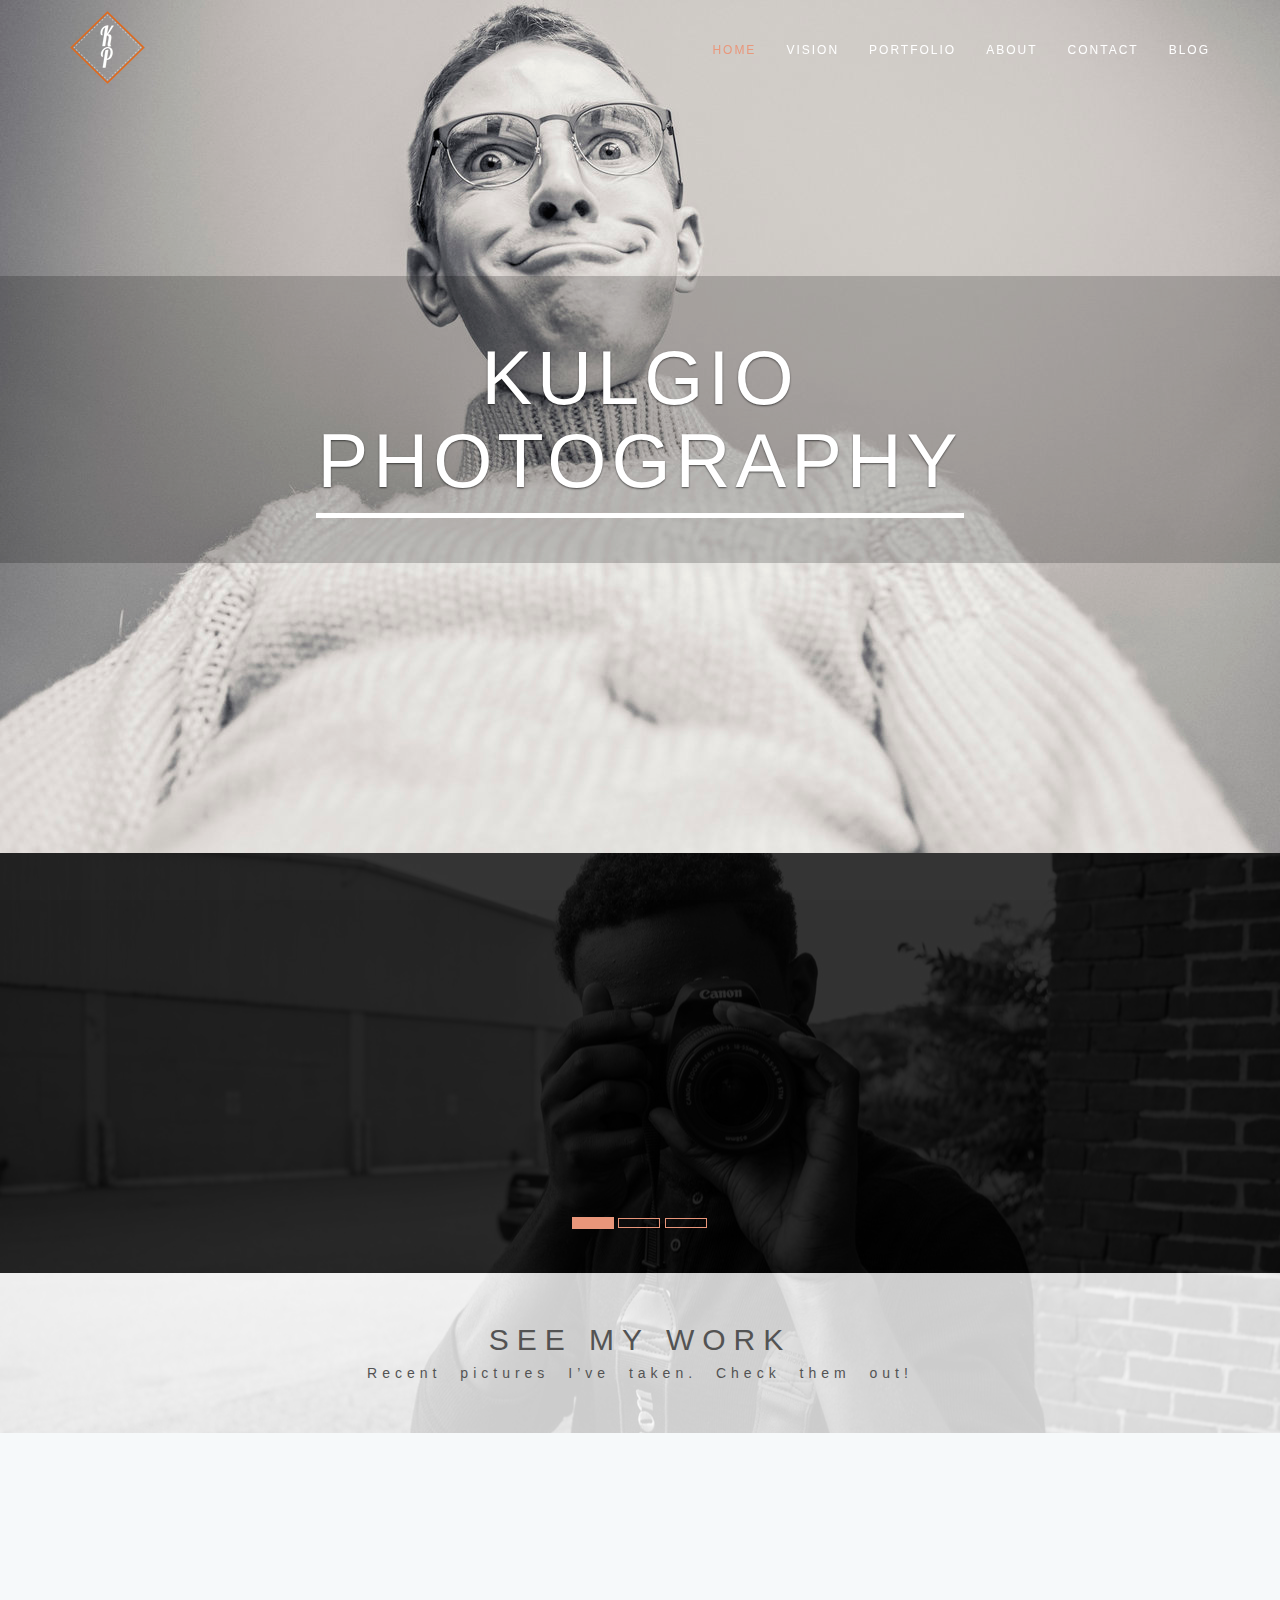
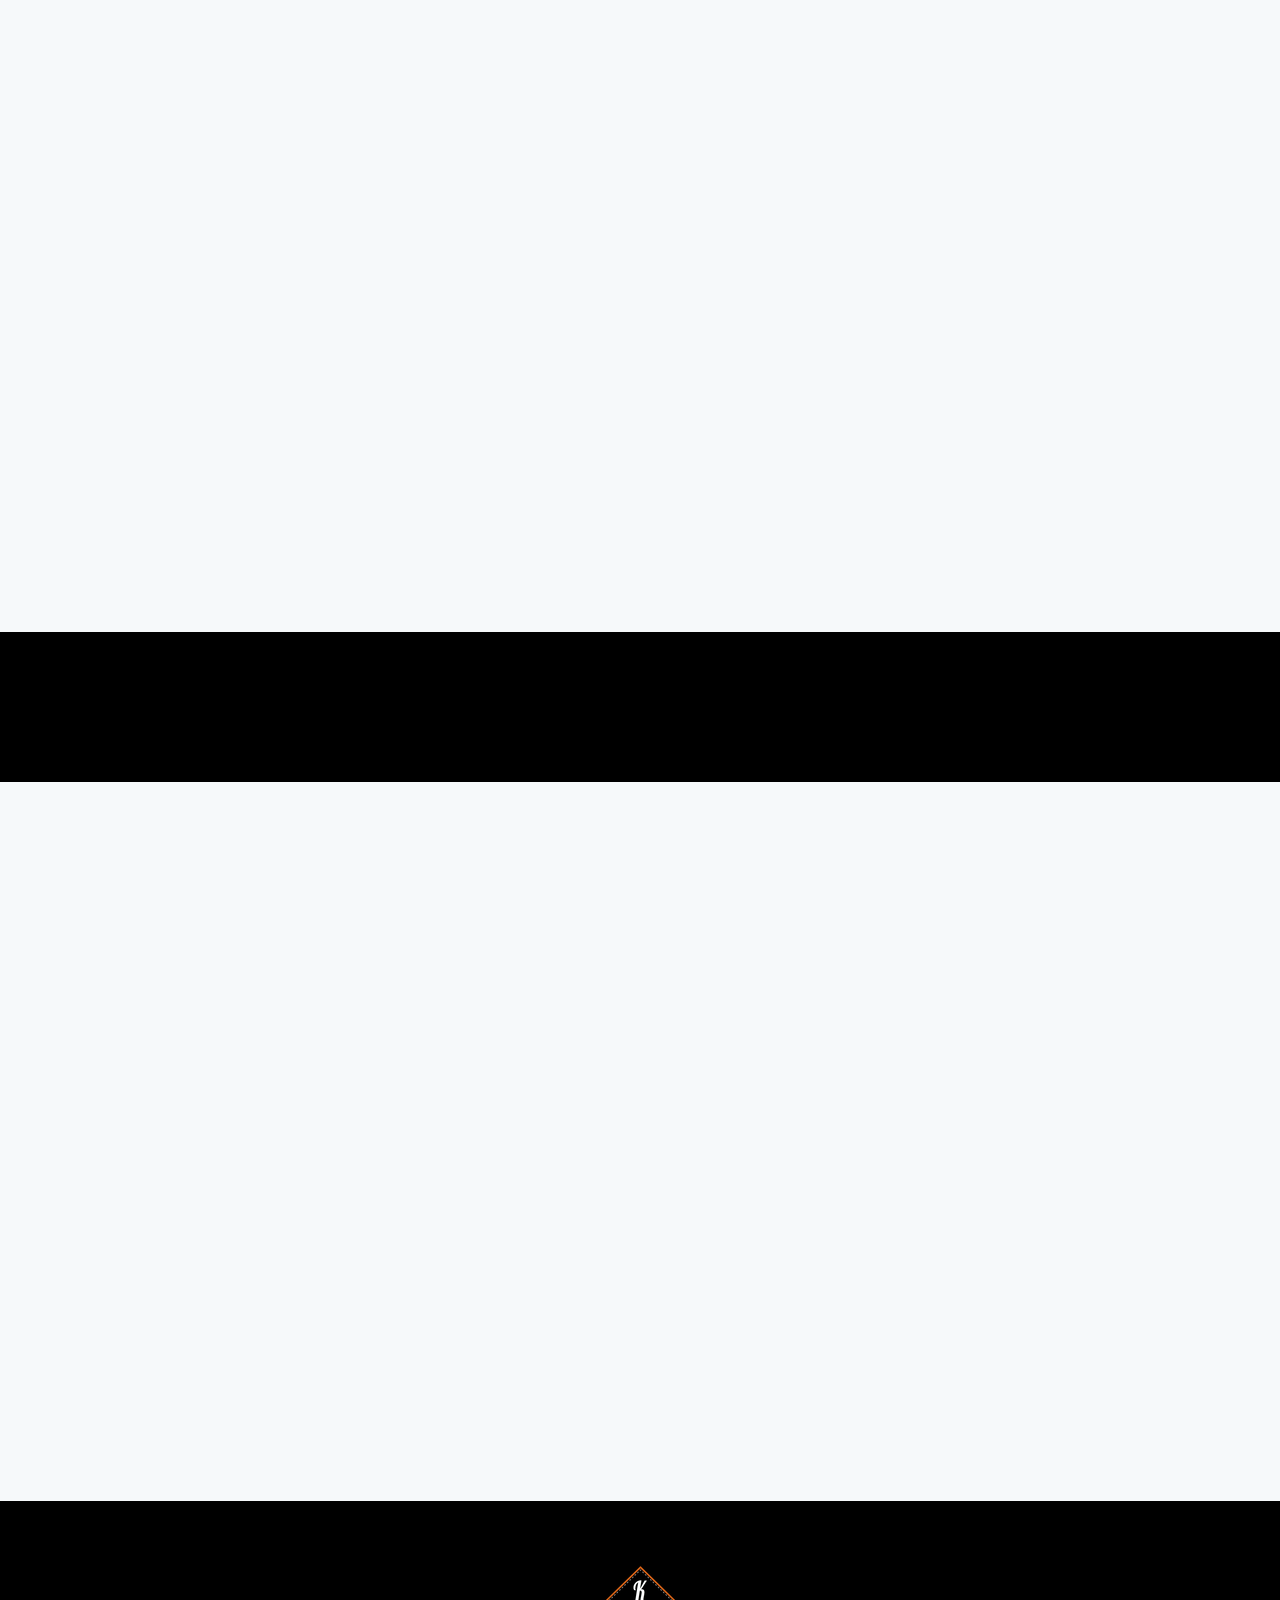
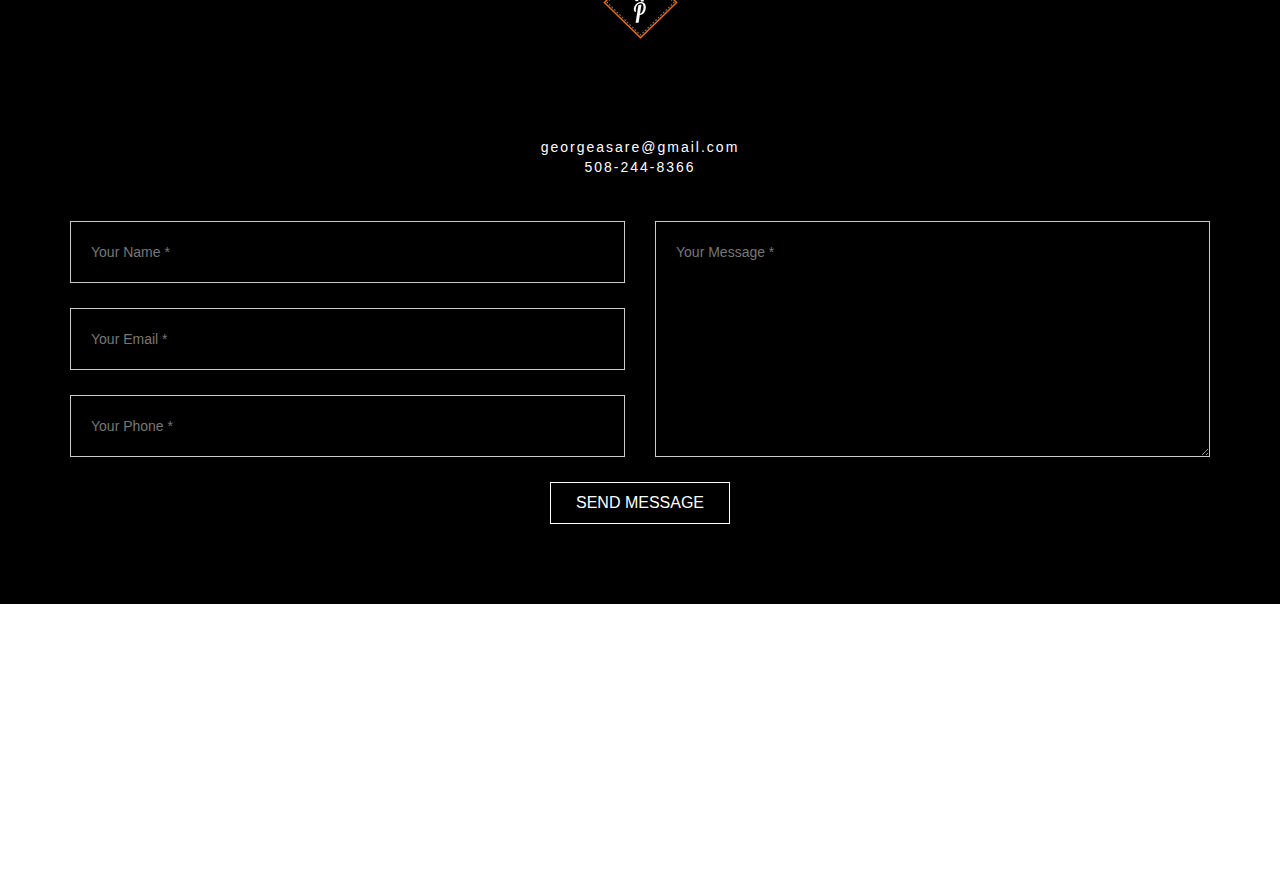
<file: index.html>
<!DOCTYPE html>
<html lang="en">
  <head>
    <!-- Basic Page Needs
    ================================================== -->
    <meta charset="utf-8">
    <title>Kulgio Photography - Home</title>
    <meta name="description" content="George Asare's Photography Website">
    <meta name="keywords" content="portrait, weddings, proms">
    <meta name="author" content="Kwasi Bandoh">

    <!-- Mobile Specific Metas
    ================================================== -->
    <meta name="viewport" content="width=device-width, initial-scale=1, maximum-scale=1">

    <!-- Stylesheet
    ================================================== -->
    <link rel="stylesheet" type="text/css" href="css/bootstrap.css">

    <!-- Nivo and Owl Stylesheets
    ================================================== -->

    <link rel="stylesheet" type="text/css" href="css/animate.css">
    <link rel="stylesheet" type="text/css" href="css/font-awesome.css">
    <link rel="stylesheet" type="text/css" href="css/style.css">
    <link rel="stylesheet" type="text/css" href="css/responsiveness.css">

    <!-- Favicons
    ================================================== -->
    <link rel="apple-touch-icon" sizes="57x57" href="img/favicon/apple-touch-icon-57x57.png">
    <link rel="apple-touch-icon" sizes="60x60" href="img/favicon//apple-touch-icon-60x60.png">
    <link rel="apple-touch-icon" sizes="72x72" href="img/favicon//apple-touch-icon-72x72.png">
    <link rel="apple-touch-icon" sizes="76x76" href="img/favicon//apple-touch-icon-76x76.png">
    <link rel="apple-touch-icon" sizes="114x114" href="img/favicon//apple-touch-icon-114x114.png">
    <link rel="apple-touch-icon" sizes="120x120" href="img/favicon//apple-touch-icon-120x120.png">
    <link rel="apple-touch-icon" sizes="144x144" href="img/favicon//apple-touch-icon-144x144.png">
    <link rel="apple-touch-icon" sizes="152x152" href="img/favicon//apple-touch-icon-152x152.png">
    <link rel="apple-touch-icon" sizes="180x180" href="img/favicon//apple-touch-icon-180x180.png">
    <link rel="icon" type="image/png" href="img/favicon//favicon-32x32.png" sizes="32x32">
    <link rel="icon" type="image/png" href="img/favicon//android-chrome-192x192.png" sizes="192x192">
    <link rel="icon" type="image/png" href="img/favicon//favicon-96x96.png" sizes="96x96">
    <link rel="icon" type="image/png" href="img/favicon//favicon-16x16.png" sizes="16x16">
    <link rel="manifest" href="img/favicon/img/favicon//manifest.json">
    <meta name="msapplication-TileColor" content="#da532c">
    <meta name="msapplication-TileImage" content="img/favicon//mstile-144x144.png">
    <meta name="theme-color" content="#ffffff">

    <script type="text/javascript" src="js/modernizr.custom.js"></script>
      
  </head>

  <body>
    <!-- Preloader
    ================================================== -->
    <div id="preloader">
      <div id="status">&nbsp;</div>
    </div>

    <!-- Navigation
    ================================================== -->
    <nav class="navbar navbar-default navbar-fixed-top">
      <div class="container">
        <!-- Brand and toggle get grouped for better mobile display -->
        <div class="navbar-header page-scroll">
          <button type="button" class="navbar-toggle" data-toggle="collapse" data-target="#bs-example-navbar-collapse-1">
            <span class="sr-only">Toggle navigation</span>
            <span class="icon-bar"></span>
            <span class="icon-bar"></span>
            <span class="icon-bar"></span>              
          </button>
          <a class="navbar-brand" href="index.html"><img src="img/rsz_kulgiologo.png" alt="logo"></a> <!-- Your logo here-->
        </div>

        <!-- Collect the nav links, forms, and other content for toggling -->
        <div class="collapse navbar-collapse" id="bs-example-navbar-collapse-1">
          <ul class="nav navbar-nav navbar-right">
            <li><a class="page-scroll" href="#banner">Home</a></li>
            <li><a class="page-scroll" href="#vision">Vision</a></li>
            <li><a class="page-scroll" href="#portfolio">Portfolio</a></li>
            <li><a class="page-scroll" href="#about">About</a></li>
            <li><a class="page-scroll" href="#footer">Contact</a></li>
            <li><a href="blog.html">Blog</a></li>
          </ul>
        </div><!-- End navbar-collapse -->
      </div><!-- End container -->
    </nav>

    <!-- Header/Homepage
    ================================================== -->
    <header id="banner" class="carousel slide zoom carousel-fade" data-ride="carousel">

      <div class="carousel-inner"><!-- Inner wrapper for slides -->
        <div class="item active"> <!-- First item slider -->
          <img src="img/gratisography/rsz_220h.jpg" alt="banner-img"> <!-- First item background image slider -->
          <div class="carousel-caption overlay">
            <div class="content">
              <div class="text wow fadeIn" >
                <h1>Kulgio Photography</h1>
                <hr>
              </div>
            </div>
          </div> <!-- End first item background image slider -->
        </div> <!-- End first item slider -->

        <div class="item"> <!-- Second item slider -->
          <img src="img/gratisography/rsz_217h.jpg" alt="banner-img"> <!-- Second item background image slider -->
          <div class="carousel-caption">
            <div class="content">
              <div class="text wow fadeIn">
                <h1>Kulgio Photography</h1>
                <hr>
              </div>
            </div>
          </div> <!-- End second item background image slider -->
        </div> <!-- End second item slider -->

        <div class="item"> <!-- Third item slider -->
          <img src="img/gratisography/rsz_232h.jpg" alt="banner-img"> <!-- Third item background image slider -->
          <div class="carousel-caption">
            <div class="content">
              <div class="text wow fadeIn">
                <h1>Kulgio Photography</h1>
                <hr>
              </div>
            </div>
          </div> <!-- End third item background image slider -->
        </div> <!-- End third item slider -->

        <div class="item"> <!-- Fourth item slider -->
          <img src="img/gratisography/rsz_152h.jpg" alt="banner-img"> <!-- Fourth item background image slider -->
          <div class="carousel-caption">
            <div class="content">
              <div class="text wow fadeIn">
                <h1>Kulgio Photography</h1>
                <hr>
              </div>
            </div>
          </div> <!-- End fourth item background image slider -->
        </div> <!-- End fourth item slider -->

        <div class="item"> <!-- Fifth item slider -->
          <img src="img/gratisography/rsz_166h.jpg" alt="banner-img"> <!-- Fifth item background image slider -->
          <div class="carousel-caption">
            <div class="content">
              <div class="text wow fadeIn">
                <h1>Kulgio Photography</h1>
                <hr>
              </div>
            </div>
          </div> <!-- End fifth item background image slider -->
        </div> <!-- End fifth item slider -->
      </div> <!-- End inner wrapper for slides -->

    </header>


    <!-- Vision/Mission 
    ================================================== -->
    <section id="vision">
        <div id="carousel-example-generic" class="carousel slide" data-ride="carousel">
          <!-- Indicators -->
          <ol class="carousel-indicators">
            <li data-target="#carousel-example-generic" data-slide-to="0" class="active"></li>
            <li data-target="#carousel-example-generic" data-slide-to="1"></li>
            <li data-target="#carousel-example-generic" data-slide-to="2"></li>
          </ol>

          <!-- Wrapper for slides -->
          <div class="carousel-inner">
            <div class="item active">
              <div class="dark-overlay vision">
                <div class="vision-border centered wow bounceIn">
                  <h4>Design To Showcase</h4>
                  <h2>Photography</h2>
                  <h6>The need to capture the moment and freeze it for life.</h6>
                </div>
              </div>
            </div>
            <div class="item">
              <div class="dark-overlay vision">
                <div class="vision-border centered wow bounceIn">
                  <h4>Capture The Moment</h4>
                  <h2>Photography</h2>
                  <h6>Quality photography that preserves treasured memories.</h6>
                </div>
              </div>
            </div>
            <div class="item">
              <div class="dark-overlay vision">
                <div class="vision-border centered wow bounceIn">
                  <h4>Still-life Images</h4>
                  <h2>Photography</h2>
                  <h6>Take alot of photos not war.</h6>
                </div>
              </div>
            </div>
          </div>

        </div>
    <!-- Portfolio Title -->
      <div class="light-overlay ptitle">
        <h2>See my work</h2>
        <h5>Recent pictures I’ve taken. Check them out!</h5>
      </div>
    </section>

    <!-- Portfolio Section
    ================================================== -->
    <section id="portfolio" class="grid">

      <figure class="effect-portfolio wow fadeIn" data-wow-duration="1s"> <!-- Portfolio 1 -->
          <img src="img/rsz_forest.jpg" alt=""/> <!-- Your image here -->
          <figcaption> <!-- Caption -->
            <a title="" href="img/forest.jpg" data-lightbox-gallery="gallery1" data-lightbox-hidpi="img/forest.jpg"></a> <!-- Larger image popup -->
          </figcaption> <!-- End caption --> 
      </figure> <!-- End portfolio 1 -->

      <figure class="effect-portfolio wow fadeIn" data-wow-duration="2s"> <!-- Portfolio 2 -->
        <img src="img/rsz_swimmer.jpg" alt=""/> <!-- Your image here -->
        <figcaption> <!-- Caption -->
          <a title="" href="img/swimmer.jpg" data-lightbox-gallery="gallery1" data-lightbox-hidpi="img/swimmer.jpg"></a> <!-- Larger image popup -->
        </figcaption> <!-- End caption -->   
      </figure> <!-- End portfolio 2 -->
      
      <figure class="effect-portfolio wow fadeIn" data-wow-duration="3s"> <!-- Portfolio 3 -->
        <img src="img/rsz_solitary.jpg" alt=""/> <!-- Your image here -->
        <figcaption> <!-- Caption -->
          <a title="" href="img/solitary.jpg" data-lightbox-gallery="gallery1" data-lightbox-hidpi="img/solitary.jpg"></a> <!-- Larger image popup -->
        </figcaption> <!-- End caption -->   
      </figure> <!-- End portfolio 3 -->

      <figure class="effect-portfolio wow fadeIn" data-wow-duration="4s"> <!-- Portfolio 4 -->
        <img src="img/rsz_momanddaughter.jpg" alt=""/> <!-- Your image here -->
        <figcaption> <!-- Caption -->
          <a title="" href="img/momanddaughter.jpg" data-lightbox-gallery="gallery1" data-lightbox-hidpi="img/momanddaughter.jpg"></a> <!-- Larger image popup -->
        </figcaption> <!-- End caption -->   
      </figure> <!-- End portfolio 4 -->

      <figure class="effect-portfolio wow fadeIn" data-wow-duration="5s"> <!-- Portfolio 5 -->
        <img src="img/gratisography/rsz_217h.jpg" alt=""/> <!-- Your image here -->
        <figcaption> <!-- Caption -->
          <a title="" href="img/gratisography/217H.jpg" data-lightbox-gallery="gallery1" data-lightbox-hidpi="img/gratisography/217H.jpg"></a> <!-- Larger image popup -->
        </figcaption> <!-- End caption -->   
      </figure> <!-- End portfolio 5 -->

      <figure class="effect-portfolio wow fadeIn" data-wow-duration="6s"> <!-- Portfolio 6 -->
        <img src="img/gratisography/rsz_232h.jpg" alt=""/> <!-- Your image here -->
        <figcaption> <!-- Caption -->
          <a title="" href="img/gratisography/232H.jpg" data-lightbox-gallery="gallery1" data-lightbox-hidpi="img/gratisography/232H.jpg"></a> <!-- Larger image popup -->
        </figcaption> <!-- End caption -->   
      </figure> <!-- End portfolio 6 -->

    </section> <!-- End Portfolio Section -->

    <!-- Call-To-Action Section
    ================================================== -->
    <section id="gallery"> 
      <div class="container">
        <div class="row">
          <div class="col-md-8 wow fadeIn" data-wow-delay="0.2s">
            <p><span>There are more photos where these came from ...</span></p>
          </div>
          <div class="col-md-4 wow fadeIn" data-wow-delay="0.4s">
            <a class="page-scroll" href="gallery.html"><span class="btn right">More</span></a> 
          </div>
        </div>
      </div>
    </section>

    <!-- About Section
    ================================================== -->
    <section id="about"> <!-- Start about -->
      <div class="about-content wow fadeIn" data-wow-delay="2s">
        <div class="container"> <!-- Container -->
          <h2>George Asare</h2> <!-- Your name or agency name here -->
          <p class="large">MA, Worcester</p> <!-- Your address -->
          <br>
          <p class="large">I love. Music. Dogs. Biking. Coffee.</p> <!-- Tell more about you -->
          <p class="atext">Velit esse molestie consequat, vel illum dolore eu feugiat nulla facilisis at vero eros et accumsan et iusto odio dignissim qui blandit praesent luptatum zzril delenit augue duis dolore te feugait nulla facilisi. Lorem ipsum dolor sit amet, consectetuer adipiscing elit, sed diam nonummy nibh euismod tincidunt ut laoreet dolore magna aliquam erat volutpat. Ut wisi enim ad minim veniam, quis nostrud exerci tation ullamcorper suscipit lobortis nisl ut aliquip ex ea commodo consequat. Duis autem vel eum iriure dolor in hendrerit in. vulputate.</p>
        </div>
      </div> <!-- End container -->
    </section> <!-- End about -->

    <!-- Footer Section
    ================================================== -->
    <section id="footer"> <!-- Start footer -->
      <div class="container"> <!-- Container -->
        <a href="#"><img src="img/rsz_kulgiologo.png" alt="footer-logo"></a>
        <br>
        <br>
        <!-- Buttons --> 
        <a id="show" class="btn wow bounceIn" data-wow-delay="0.6s"><h2>WORK w/ ME</h2></a> <!-- Button to click toggle contact form -->
        <br>
        <p>georgeasare@gmail.com</p> <!-- Your email add here -->
        <p>508-244-8366</p>
      </div> <!-- End container -->
    </section> <!-- End footer -->

    <!-- Toggle Contact Section
    ================================================== -->
    <section id="contact">  <!-- Start contact -->
      <div class="container"> <!-- Container -->
            <form name="sentMessage" id="contactForm" novalidate>  <!-- Contact form -->
              <div class="row">
                <div class="col-md-6"> <!-- 6 column grid left form -->
                  <div class="form-group"> <!-- Your name input -->
                    <input type="text" autocomplete="off" class="form-control" placeholder="Your Name *" id="name" required data-validation-required-message="Please enter your name.">
                    <p class="help-block text-danger"></p>
                  </div> 
                  <div class="form-group"> <!-- Your email input -->
                    <input type="email" autocomplete="off" class="form-control" placeholder="Your Email *" id="email" required data-validation-required-message="Please enter your email address.">                            
                    <p class="help-block text-danger"></p>
                  </div>
                  <div class="form-group"> <!-- Your phone no. input -->
                    <input type="tel" autocomplete="off" class="form-control" placeholder="Your Phone *" id="phone" required data-validation-required-message="Please enter your phone number.">
                    <p class="help-block text-danger"></p>
                  </div>
                </div> <!-- End 6 column grid left form -->
                <div class="col-md-6"> <!-- 6 column grid right form-->
                  <div class="form-group"> <!-- Your message input -->
                    <textarea class="form-control" placeholder="Your Message *" id="message" required data-validation-required-message="Please enter a message."></textarea>
                    <p class="help-block text-danger"></p>
                  </div>
                </div> <!-- End 6 column grid right form-->
                <div class="clearfix"></div>
                <div class="col-lg-12 text-center">
                  <div id="success"></div>
                  <button type="submit" class="btn btn-send">Send Message</button> <!-- Send button -->
                </div>
              </div>
            </form> <!-- End contact form -->
      </div> <!-- End container -->
    </section> <!-- Start contact -->
    
    <!-- About Section
    ================================================== -->
    <section id="socials">
      <div class="container wow bounceIn" data-wow-delay="0.4s">
        <p>To get the latest update of me and my works</p>
        <p> >> <span class="follow"> Follow Me </span>  &lt;&lt; </p>
        <ol class="social">
          <li><a href="#"><i class="fa fa-facebook fa-2x"></i></a></li> <!-- Change # with your facebook link -->
          <li><a href="#"><i class="fa fa-twitter fa-2x"></i></a></li> <!-- Change # with your twitter link -->
          <li><a href="#"><i class="fa fa-instagram fa-2x"></i></a></li> <!-- Change # with your instagram link -->
        </ol>
      </div>
    </section>



    <!-- jQuery / JavaScript plugins
    ================================================== -->
    <script type="text/javascript" src="https://ajax.googleapis.com/ajax/libs/jquery/1.11.1/jquery.min.js"></script>
    <script type="text/javascript" src="js/jquery-1.11.0.js"></script>

    <!-- Include all compiled plugins (below), or include individual files as needed -->
    <script type="text/javascript" src="js/bootstrap.js"></script>
    <script type="text/javascript" src="js/nivo-lightbox.min.js"></script>
    <script type="text/javascript">
      $('#portfolio a').nivoLightbox({
        effect: 'fall',                             
      });
    </script>
    
    <script src="js/wow.min.js"></script><!-- Content Animation -->
    <script type="text/javascript" src="js/SmoothScroll.js"></script> <!-- Smooth scrolling page-->
    <script type="text/javascript" src="js/jquery.easing.min.js"></script>
    <script type="text/javascript" src="js/cbpAnimatedHeader.js"></script>
    <script type="text/javascript" src="js/classie.js"></script>
    <!-- Contact page-->
    <script type="text/javascript" src="js/jqBootstrapValidation.js"></script>
    <script type="text/javascript" src="js/contact.js"></script>
    
    <!-- My Custom Plugin JavaScript -->
    <script type="text/javascript" src="js/main.js"></script>

  </body>
</html>
</file>
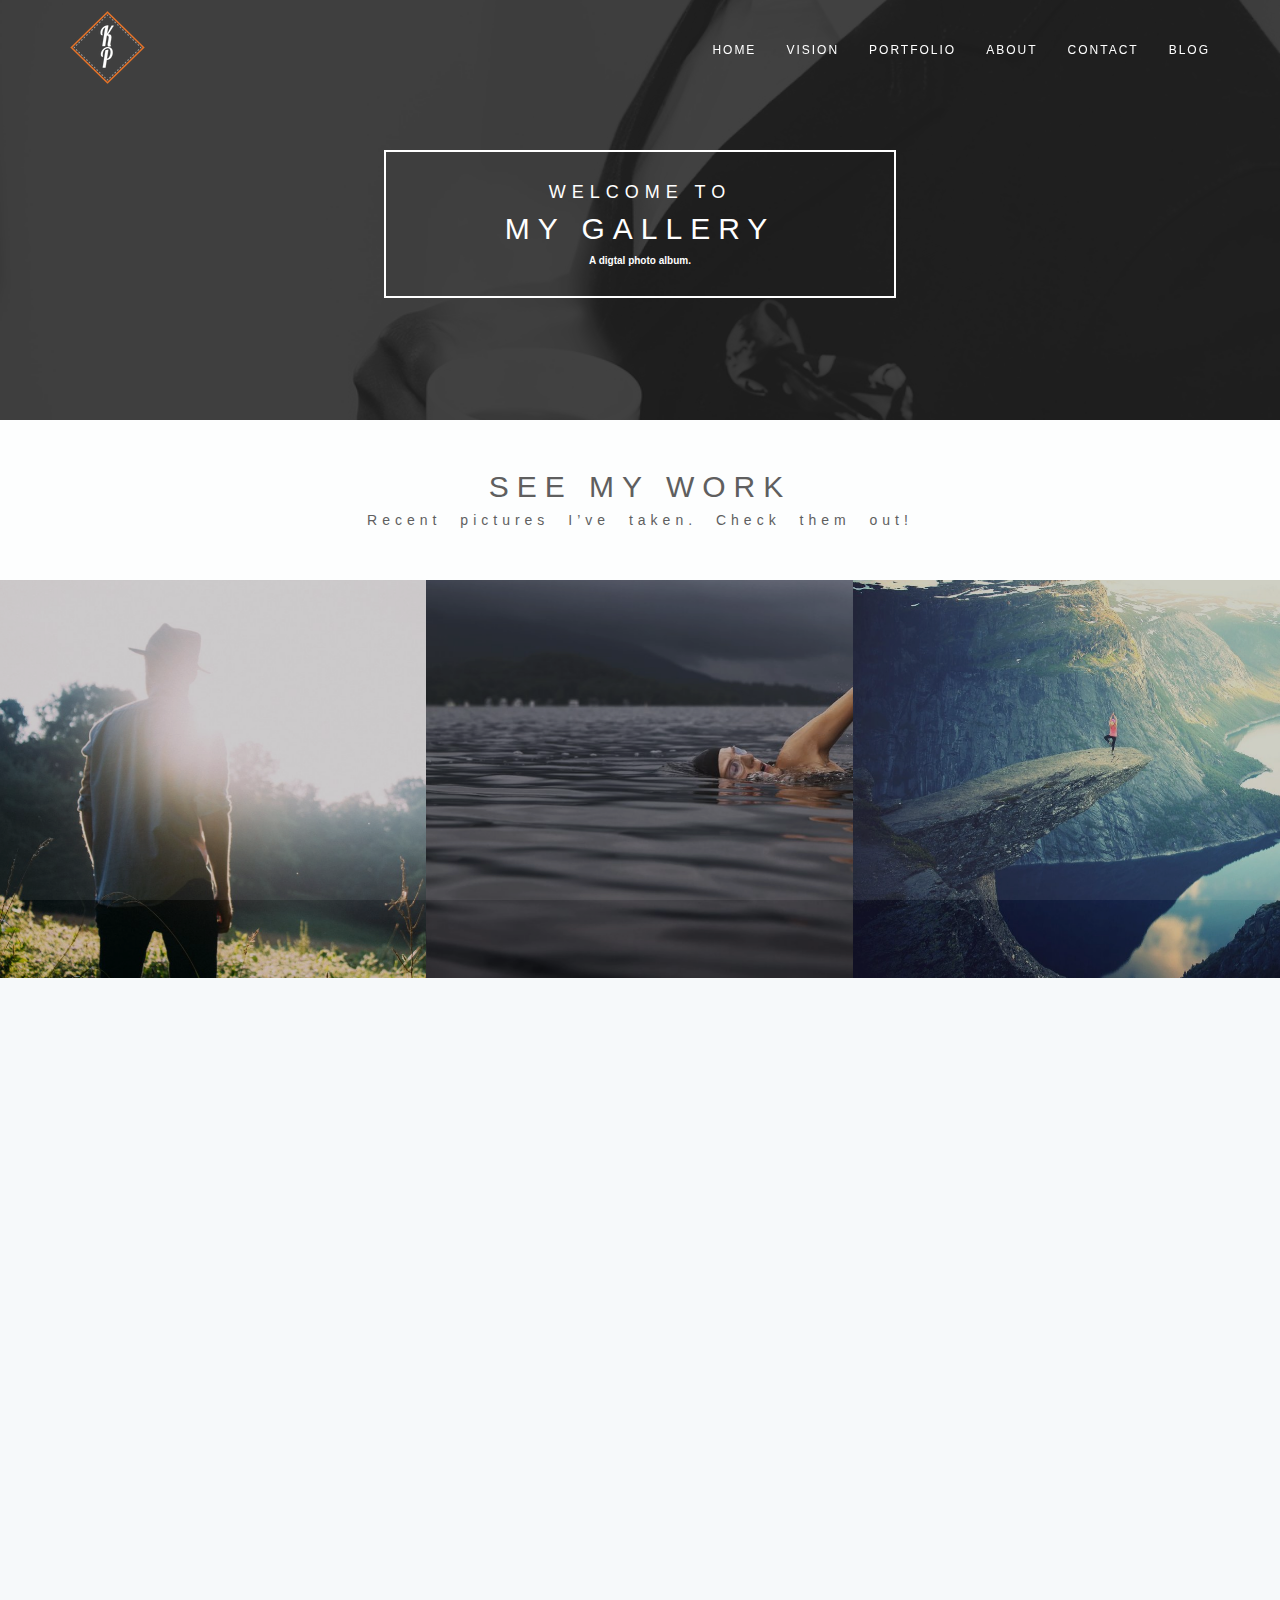
<file: gallery.html>
<!DOCTYPE html>
<html lang="en">
  <head>
    <!-- Basic Page Needs
    ================================================== -->
    <meta charset="utf-8">
    <title>Kulgio Photography - Gallery</title>
    <meta name="description" content="George Asare's Photography Website">
    <meta name="keywords" content="portrait, weddings, proms">
    <meta name="author" content="Kwasi Bandoh">

    <!-- Mobile Specific Metas
    ================================================== -->
    <meta name="viewport" content="width=device-width, initial-scale=1, maximum-scale=1">

    <!-- Stylesheet
    ================================================== -->
    <link rel="stylesheet" type="text/css" href="css/bootstrap.css">

    <!-- Nivo and Owl Stylesheets
    ================================================== -->
    <link rel="stylesheet" href="css/nivo-lightbox.css" >
    <link rel="stylesheet" href="css/nivo_lightbox_themes/default/default.css">

    <link rel="stylesheet" type="text/css" href="css/animate.css">
    <link rel="stylesheet" type="text/css" href="css/font-awesome.css">
    <link rel="stylesheet" type="text/css" href="css/style.css">
    <link rel="stylesheet" type="text/css" href="css/responsiveness.css">

    <!-- Favicons
    ================================================== -->
    <link rel="apple-touch-icon" sizes="57x57" href="img/favicon/apple-touch-icon-57x57.png">
    <link rel="apple-touch-icon" sizes="60x60" href="img/favicon//apple-touch-icon-60x60.png">
    <link rel="apple-touch-icon" sizes="72x72" href="img/favicon//apple-touch-icon-72x72.png">
    <link rel="apple-touch-icon" sizes="76x76" href="img/favicon//apple-touch-icon-76x76.png">
    <link rel="apple-touch-icon" sizes="114x114" href="img/favicon//apple-touch-icon-114x114.png">
    <link rel="apple-touch-icon" sizes="120x120" href="img/favicon//apple-touch-icon-120x120.png">
    <link rel="apple-touch-icon" sizes="144x144" href="img/favicon//apple-touch-icon-144x144.png">
    <link rel="apple-touch-icon" sizes="152x152" href="img/favicon//apple-touch-icon-152x152.png">
    <link rel="apple-touch-icon" sizes="180x180" href="img/favicon//apple-touch-icon-180x180.png">
    <link rel="icon" type="image/png" href="img/favicon//favicon-32x32.png" sizes="32x32">
    <link rel="icon" type="image/png" href="img/favicon//android-chrome-192x192.png" sizes="192x192">
    <link rel="icon" type="image/png" href="img/favicon//favicon-96x96.png" sizes="96x96">
    <link rel="icon" type="image/png" href="img/favicon//favicon-16x16.png" sizes="16x16">
    <link rel="manifest" href="img/favicon/img/favicon//manifest.json">
    <meta name="msapplication-TileColor" content="#da532c">
    <meta name="msapplication-TileImage" content="img/favicon//mstile-144x144.png">
    <meta name="theme-color" content="#ffffff">

    <script type="text/javascript" src="js/modernizr.custom.js"></script>
      
  </head>

  <body>
    <!-- Preloader
    ================================================== -->
    <div id="preloader">
      <div id="status">&nbsp;</div>
    </div>

    <!-- Navigation
    ================================================== -->
    <nav class="navbar navbar-default navbar-fixed-top">
      <div class="container">
        <!-- Brand and toggle get grouped for better mobile display -->
        <div class="navbar-header page-scroll">
          <button type="button" class="navbar-toggle" data-toggle="collapse" data-target="#bs-example-navbar-collapse-1">
            <span class="sr-only">Toggle navigation</span>
            <span class="icon-bar"></span>
            <span class="icon-bar"></span>
            <span class="icon-bar"></span>              
          </button>
          <a class="navbar-brand" href="index.html"><img src="img/rsz_kulgiologo.png" alt="logo"></a> <!-- Your logo here-->
        </div>

        <!-- Collect the nav links, forms, and other content for toggling -->
        <div class="collapse navbar-collapse" id="bs-example-navbar-collapse-1">
          <ul class="nav navbar-nav navbar-right">
            <li><a class="page-scroll" href="index.html#banner">Home</a></li>
            <li><a class="page-scroll" href="index.html#vision">Vision</a></li>
            <li><a class="page-scroll" href="index.html#portfolio">Portfolio</a></li>
            <li><a class="page-scroll" href="index.html#about">About</a></li>
            <li><a class="page-scroll" href="index.html#footer">Contact</a></li>
            <li><a href="blog.html">Blog</a></li>
          </ul>
        </div><!-- End navbar-collapse -->
      </div><!-- End container -->
    </nav>

    <!-- Gallery
    ================================================== -->
    <section id="blog">
      <div class="dark-overlay vision">
        <div class="centered vision-border wow bounceIn">
          <h4>Welcome to</h4>
          <h2>My Gallery</h2>
          <h6>A digtal photo album.</h6>
        </div>
      </div>
    </section>

        </div>
    <!-- Portfolio Title -->
      <div class="light-overlay ptitle">
        <h2>See my work</h2>
        <h5>Recent pictures I’ve taken. Check them out!</h5>
      </div>
    </section>

    <!-- Portfolio Section
    ================================================== -->
    <section id="portfolio" class="grid">
        
        
        <figure class="effect-portfolio wow fadeIn" data-wow-duration="1s"> <!-- Portfolio 1 -->
          <img src="img/rsz_forest.jpg" alt=""/> <!-- Your image here -->
          <figcaption> <!-- Caption -->
            <a title="" href="img/forest.jpg" data-lightbox-gallery="gallery1" data-lightbox-hidpi="img/forest.jpg"></a> <!-- Larger image popup -->
          </figcaption> <!-- End caption --> 
      </figure> <!-- End portfolio 1 -->

      <figure class="effect-portfolio wow fadeIn" data-wow-duration="2s"> <!-- Portfolio 2 -->
        <img src="img/rsz_swimmer.jpg" alt=""/> <!-- Your image here -->
        <figcaption> <!-- Caption -->
          <a title="" href="img/swimmer.jpg" data-lightbox-gallery="gallery1" data-lightbox-hidpi="img/swimmer.jpg"></a> <!-- Larger image popup -->
        </figcaption> <!-- End caption -->   
      </figure> <!-- End portfolio 2 -->
      
      <figure class="effect-portfolio wow fadeIn" data-wow-duration="3s"> <!-- Portfolio 3 -->
        <img src="img/rsz_solitary.jpg" alt=""/> <!-- Your image here -->
        <figcaption> <!-- Caption -->
          <a title="" href="img/solitary.jpg" data-lightbox-gallery="gallery1" data-lightbox-hidpi="img/solitary.jpg"></a> <!-- Larger image popup -->
        </figcaption> <!-- End caption -->   
      </figure> <!-- End portfolio 3 -->

      <figure class="effect-portfolio wow fadeIn" data-wow-duration="4s"> <!-- Portfolio 4 -->
        <img src="img/rsz_momanddaughter.jpg" alt=""/> <!-- Your image here -->
        <figcaption> <!-- Caption -->
          <a title="" href="img/momanddaughter.jpg" data-lightbox-gallery="gallery1" data-lightbox-hidpi="img/momanddaughter.jpg"></a> <!-- Larger image popup -->
        </figcaption> <!-- End caption -->   
      </figure> <!-- End portfolio 4 -->

      <figure class="effect-portfolio wow fadeIn" data-wow-duration="5s"> <!-- Portfolio 5 -->
        <img src="img/gratisography/rsz_217h.jpg" alt=""/> <!-- Your image here -->
        <figcaption> <!-- Caption -->
          <a title="" href="img/gratisography/217H.jpg" data-lightbox-gallery="gallery1" data-lightbox-hidpi="img/gratisography/217H.jpg"></a> <!-- Larger image popup -->
        </figcaption> <!-- End caption -->   
      </figure> <!-- End portfolio 5 -->

      <figure class="effect-portfolio wow fadeIn" data-wow-duration="6s"> <!-- Portfolio 6 -->
        <img src="img/gratisography/rsz_232h.jpg" alt=""/> <!-- Your image here -->
        <figcaption> <!-- Caption -->
          <a title="" href="img/gratisography/232H.jpg" data-lightbox-gallery="gallery1" data-lightbox-hidpi="img/gratisography/232H.jpg"></a> <!-- Larger image popup -->
        </figcaption> <!-- End caption -->   
      </figure> <!-- End portfolio 6 -->
        <figure class="effect-portfolio wow fadeIn" data-wow-duration="1s"> <!-- Portfolio 1 -->
          <img src="img/rsz_forest.jpg" alt=""/> <!-- Your image here -->
          <figcaption> <!-- Caption -->
            <a title="" href="img/forest.jpg" data-lightbox-gallery="gallery1" data-lightbox-hidpi="img/forest.jpg"></a> <!-- Larger image popup -->
          </figcaption> <!-- End caption --> 
      </figure> <!-- End portfolio 1 -->

      <figure class="effect-portfolio wow fadeIn" data-wow-duration="2s"> <!-- Portfolio 2 -->
        <img src="img/rsz_swimmer.jpg" alt=""/> <!-- Your image here -->
        <figcaption> <!-- Caption -->
          <a title="" href="img/swimmer.jpg" data-lightbox-gallery="gallery1" data-lightbox-hidpi="img/swimmer.jpg"></a> <!-- Larger image popup -->
        </figcaption> <!-- End caption -->   
      </figure> <!-- End portfolio 2 -->
      
      <figure class="effect-portfolio wow fadeIn" data-wow-duration="3s"> <!-- Portfolio 3 -->
        <img src="img/rsz_solitary.jpg" alt=""/> <!-- Your image here -->
        <figcaption> <!-- Caption -->
          <a title="" href="img/solitary.jpg" data-lightbox-gallery="gallery1" data-lightbox-hidpi="img/solitary.jpg"></a> <!-- Larger image popup -->
        </figcaption> <!-- End caption -->   
      </figure> <!-- End portfolio 3 -->

      <figure class="effect-portfolio wow fadeIn" data-wow-duration="4s"> <!-- Portfolio 4 -->
        <img src="img/rsz_momanddaughter.jpg" alt=""/> <!-- Your image here -->
        <figcaption> <!-- Caption -->
          <a title="" href="img/momanddaughter.jpg" data-lightbox-gallery="gallery1" data-lightbox-hidpi="img/momanddaughter.jpg"></a> <!-- Larger image popup -->
        </figcaption> <!-- End caption -->   
      </figure> <!-- End portfolio 4 -->

      <figure class="effect-portfolio wow fadeIn" data-wow-duration="5s"> <!-- Portfolio 5 -->
        <img src="img/gratisography/rsz_217h.jpg" alt=""/> <!-- Your image here -->
        <figcaption> <!-- Caption -->
          <a title="" href="img/gratisography/217H.jpg" data-lightbox-gallery="gallery1" data-lightbox-hidpi="img/gratisography/217H.jpg"></a> <!-- Larger image popup -->
        </figcaption> <!-- End caption -->   
      </figure> <!-- End portfolio 5 -->

      <figure class="effect-portfolio wow fadeIn" data-wow-duration="6s"> <!-- Portfolio 6 -->
        <img src="img/gratisography/rsz_232h.jpg" alt=""/> <!-- Your image here -->
        <figcaption> <!-- Caption -->
          <a title="" href="img/gratisography/232H.jpg" data-lightbox-gallery="gallery1" data-lightbox-hidpi="img/gratisography/232H.jpg"></a> <!-- Larger image popup -->
        </figcaption> <!-- End caption -->   
      </figure> <!-- End portfolio 6 -->
        
        
    </section> <!-- End Portfolio Section -->


    </section> <!-- Start contact -->
    
    <!-- About Section
    ================================================== -->
    <section id="socials">
      <div class="container wow bounceIn" data-wow-delay="0.4s">
        <p>To get the latest update of me and my works</p>
        <p> >> <span class="follow"> Follow Me </span>  &lt;&lt; </p>
        <ol class="social">
          <li><a href="#"><i class="fa fa-facebook fa-2x"></i></a></li> <!-- Change # with your facebook link -->
          <li><a href="#"><i class="fa fa-twitter fa-2x"></i></a></li> <!-- Change # with your twitter link -->
          <li><a href="#"><i class="fa fa-instagram fa-2x"></i></a></li> <!-- Change # with your instagram link -->
        </ol>
      </div>
    </section>



    <!-- jQuery / JavaScript plugins
    ================================================== -->
    <script type="text/javascript" src="https://ajax.googleapis.com/ajax/libs/jquery/1.11.1/jquery.min.js"></script>
    <script type="text/javascript" src="js/jquery-1.11.0.js"></script>

    <!-- Include all compiled plugins (below), or include individual files as needed -->
    <script type="text/javascript" src="js/bootstrap.js"></script>
    <script type="text/javascript" src="js/nivo-lightbox.min.js"></script>
    <script type="text/javascript">
      $('#portfolio a').nivoLightbox({
        effect: 'fall',                             
      });
    </script>
    
    <script src="js/wow.min.js"></script><!-- Content Animation -->
    <script type="text/javascript" src="js/SmoothScroll.js"></script> <!-- Smooth scrolling page-->
    <script type="text/javascript" src="js/jquery.easing.min.js"></script>
    <script type="text/javascript" src="js/cbpAnimatedHeader.js"></script>
    <script type="text/javascript" src="js/classie.js"></script>
    <!-- Contact page-->
    <script type="text/javascript" src="js/jqBootstrapValidation.js"></script>
    <script type="text/javascript" src="js/contact.js"></script>
    
    <!-- My Custom Plugin JavaScript -->
    <script type="text/javascript" src="js/main.js"></script>

  </body>
</html>
</file>
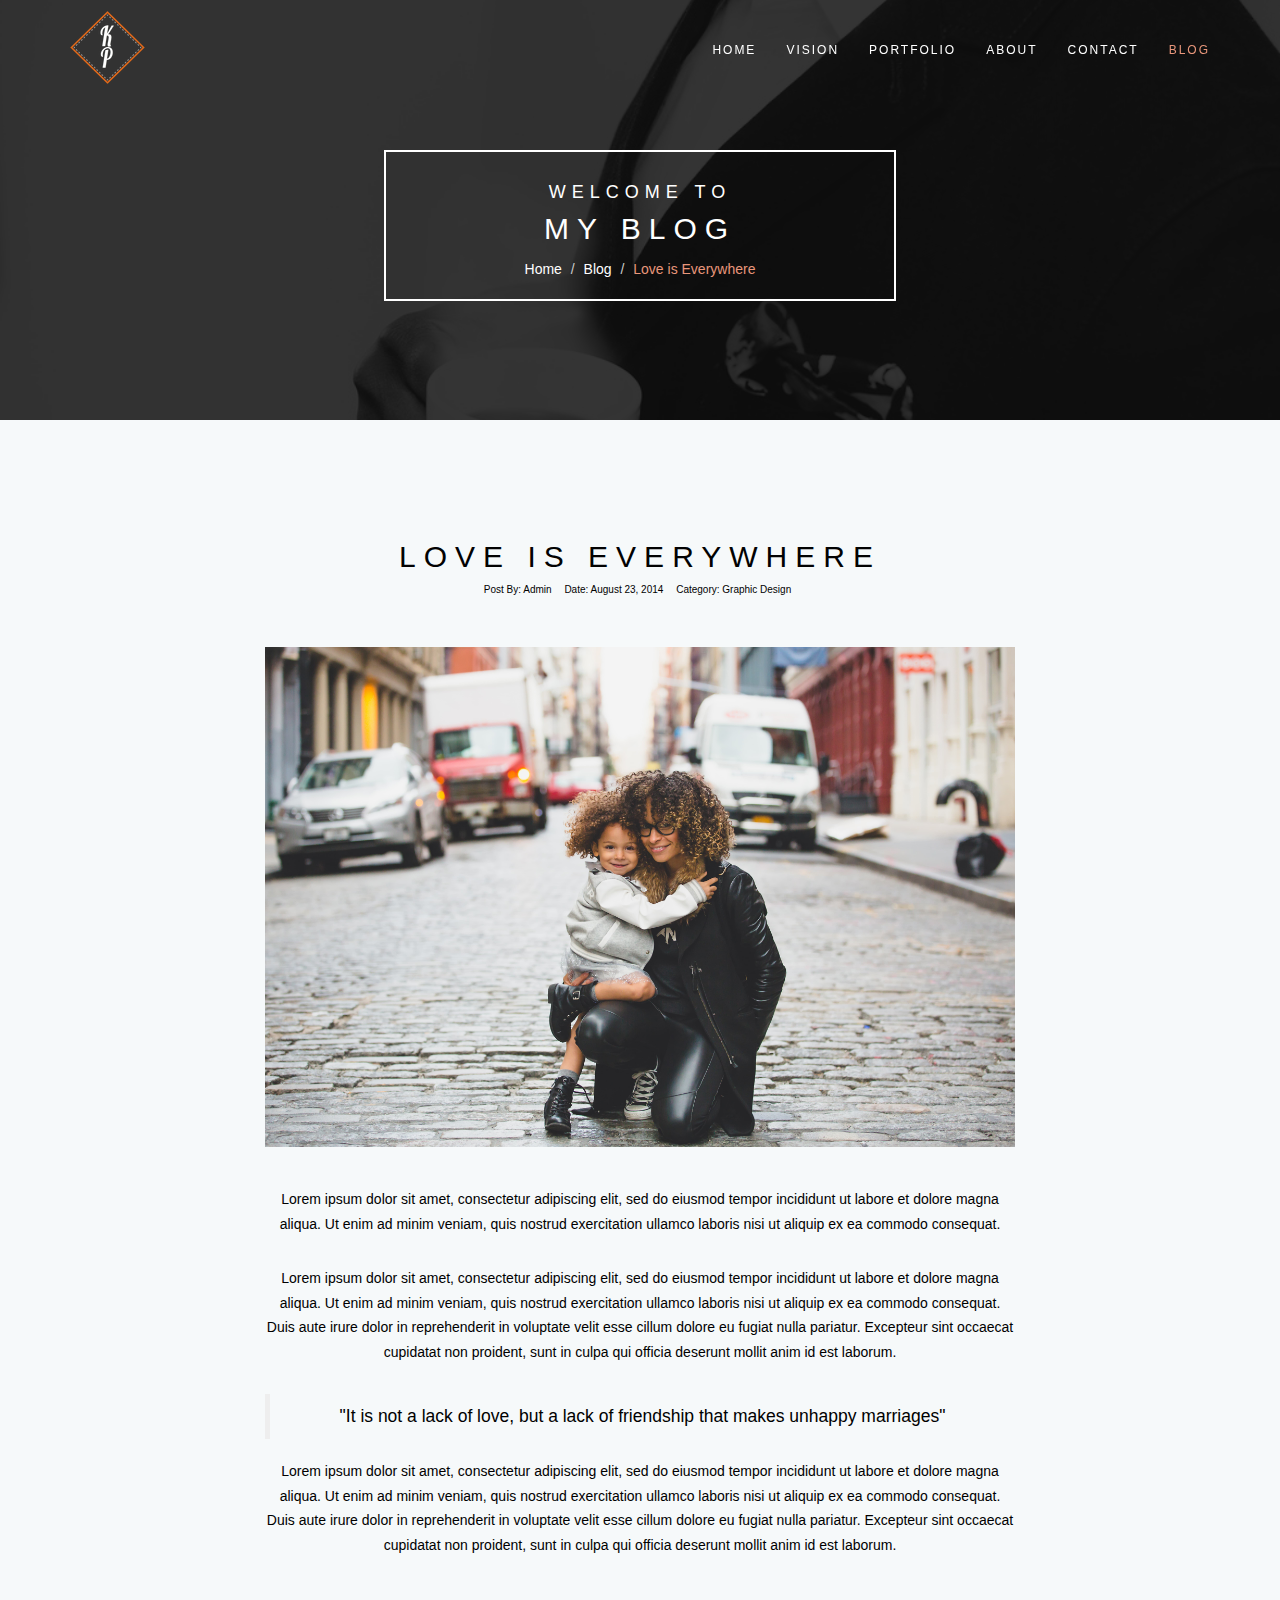
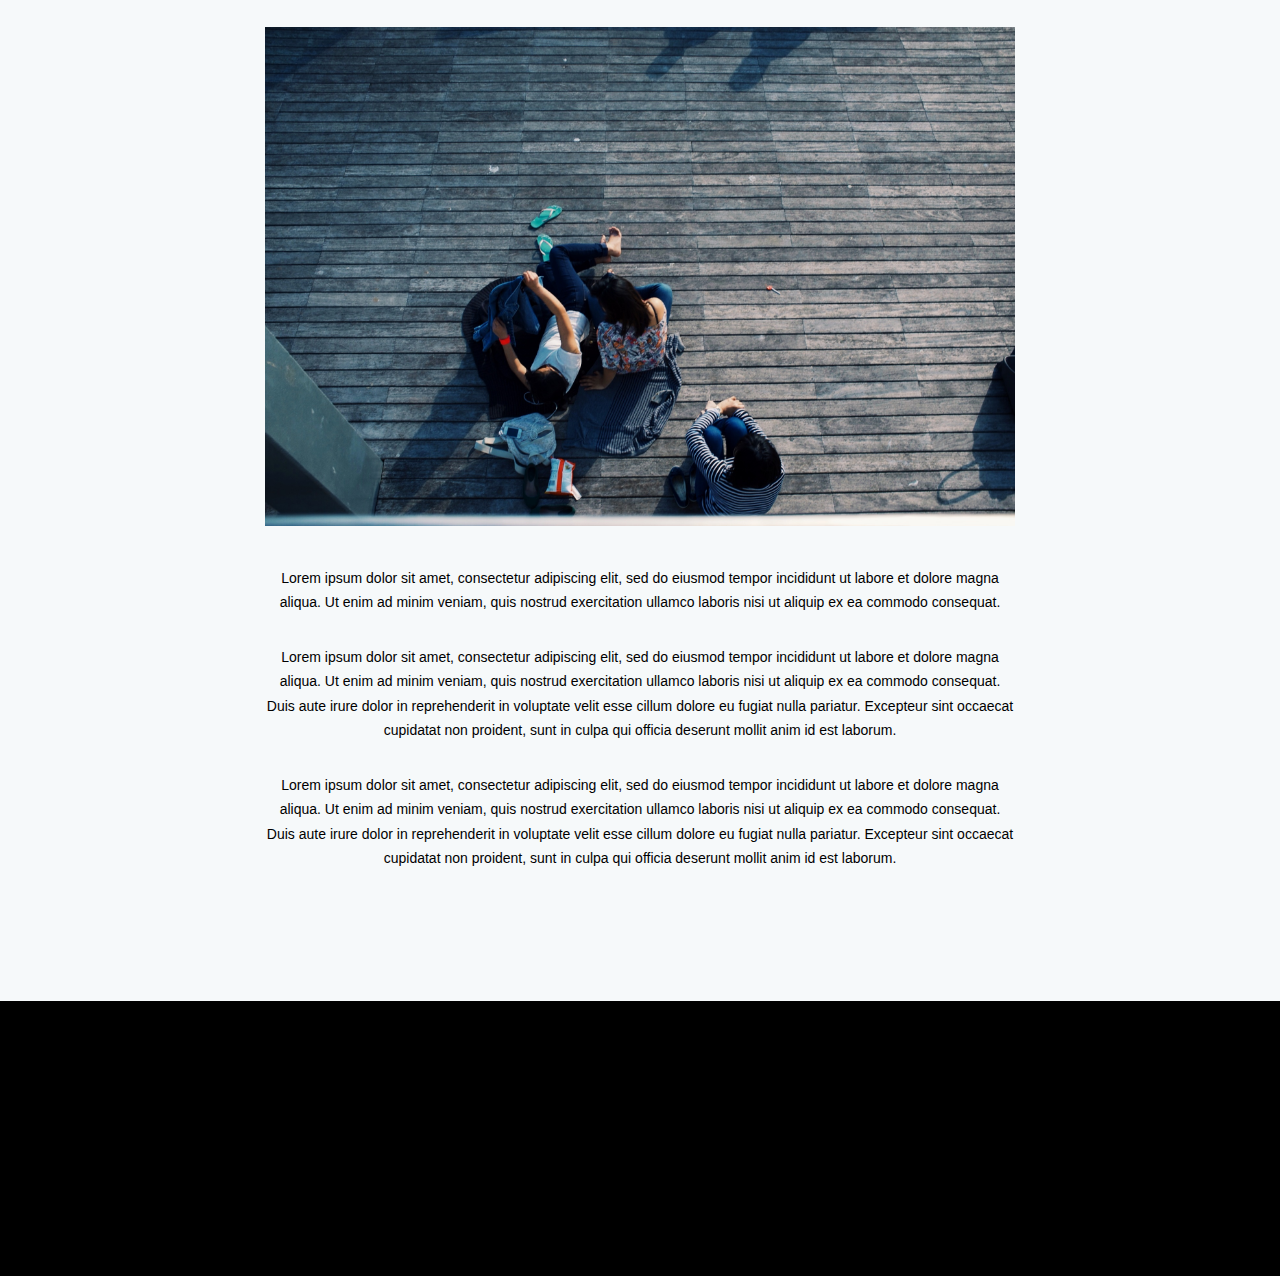
<file: blog/love-is-everywhere.html>
<!DOCTYPE html>
<html lang="en">
  <head>
    <!-- Basic Page Needs
    ================================================== -->
    <meta charset="utf-8">
    <title>Kulgio Photography - Love is Everywhere</title>
    <meta name="description" content="George Asare's Photography Website">
    <meta name="keywords" content="portrait, weddings, proms">
    <meta name="author" content="Kwasi Bandoh">

    <!-- Mobile Specific Metas
    ================================================== -->
    <meta name="viewport" content="width=device-width, initial-scale=1, maximum-scale=1">

    <!-- Stylesheet
    ================================================== -->
    <link rel="stylesheet" type="text/css" href="../css/bootstrap.css">
    <link rel="stylesheet" type="text/css" href="../css/animate.css">
    <link rel="stylesheet" type="text/css" href="../css/font-awesome.css">
    <link rel="stylesheet" type="text/css" href="../css/style.css">
    <link rel="stylesheet" type="text/css" href="../css/responsiveness.css">

    <!-- Favicons
    ================================================== -->
    <link rel="apple-touch-icon" sizes="57x57" href="../img/favicon/apple-touch-icon-57x57.png">
    <link rel="apple-touch-icon" sizes="60x60" href="../img/favicon//apple-touch-icon-60x60.png">
    <link rel="apple-touch-icon" sizes="72x72" href="../img/favicon//apple-touch-icon-72x72.png">
    <link rel="apple-touch-icon" sizes="76x76" href="../img/favicon//apple-touch-icon-76x76.png">
    <link rel="apple-touch-icon" sizes="114x114" href="../img/favicon//apple-touch-icon-114x114.png">
    <link rel="apple-touch-icon" sizes="120x120" href="../img/favicon//apple-touch-icon-120x120.png">
    <link rel="apple-touch-icon" sizes="144x144" href="../img/favicon//apple-touch-icon-144x144.png">
    <link rel="apple-touch-icon" sizes="152x152" href="../img/favicon//apple-touch-icon-152x152.png">
    <link rel="apple-touch-icon" sizes="180x180" href="../img/favicon//apple-touch-icon-180x180.png">
    <link rel="icon" type="image/png" href="../img/favicon//favicon-32x32.png" sizes="32x32">
    <link rel="icon" type="image/png" href="../img/favicon//android-chrome-192x192.png" sizes="192x192">
    <link rel="icon" type="image/png" href="../img/favicon//favicon-96x96.png" sizes="96x96">
    <link rel="icon" type="image/png" href="../img/favicon//favicon-16x16.png" sizes="16x16">
    <link rel="manifest" href="../img/favicon/img/favicon//manifest.json">
    <meta name="msapplication-TileColor" content="#da532c">
    <meta name="msapplication-TileImage" content="../img/favicon//mstile-144x144.png">
    <meta name="theme-color" content="#ffffff">

    <script type="text/javascript" src="../js/modernizr.custom.js"></script>
  </head>

  <body>
    <!-- Preloader
    ================================================== -->
    <div id="preloader">
      <div id="status">&nbsp;</div>
    </div>

    <!-- Navigation
    ================================================== -->
    <nav class="navbar navbar-default navbar-fixed-top">
      <div class="container">
        <!-- Brand and toggle get grouped for better mobile display -->
        <div class="navbar-header page-scroll">
          <button type="button" class="navbar-toggle" data-toggle="collapse" data-target="#bs-example-navbar-collapse-1">
            <span class="sr-only">Toggle navigation</span>
            <span class="icon-bar"></span>
            <span class="icon-bar"></span>
            <span class="icon-bar"></span>              
          </button>
          <a class="navbar-brand" href="../index.html"><img src="../img/rsz_kulgiologo.png" alt="logo"></a> <!-- Your logo here-->
        </div>

        <!-- Collect the nav links, forms, and other content for toggling -->
        <div class="collapse navbar-collapse" id="bs-example-navbar-collapse-1">
          <ul class="nav navbar-nav navbar-right">
            <li><a href="./../index.html#banner">Home</a></li>
            <li><a href="./../index.html#vision">Vision</a></li>
            <li><a href="./../index.html#portfolio">Portfolio</a></li>
            <li><a href="./../index.html#about">About</a></li>
            <li><a href="./../index.html#footer">Contact</a></li>
            <li class="active"><a href="../blog.html">Blog</a></li>
          </ul>
        </div><!-- End navbar-collapse -->
      </div><!-- End container -->
    </nav>

    <!-- Blog
    ================================================== -->
    <section id="blog">
      <div class="dark-overlay vision">
        <div class="centered vision-border wow bounceIn">
          <h4>Welcome to</h4>
          <h2>My Blog</h2>
          <ol class="breadcrumb">
          <li><a href="./../index.html">Home</a></li>
          <li><a href="../blog.html">Blog</a></li>
          <li class="active">Love is Everywhere</li>
        </ol>
        </div>
      </div>
    </section>

    <!-- Blog Posts
    ================================================== -->
    <div class="blog">
        <div class="container">
            <div class="row">
                <!-- Blog post 1 -->
                <div class="blog-posts">
                    <div class="col-lg-8 col-lg-offset-2">
                        <div class="post wow fadeIn" data-wow-delay="1s">
                            <h2>Love is Everywhere</h2>
                            <ul class="list-inline">
                                <li>Post By: <a href="#">Admin</a></li>
                                <li>Date: <a href="#">August 23, 2014</a></li>
                                <li>Category: <a href="#">Graphic Design</a></li>
                            </ul>
                            <img class="img-responsive" src="../img/momanddaughter.jpg" alt="Image">
                            <p>Lorem ipsum dolor sit amet, consectetur adipiscing elit, sed do eiusmod tempor incididunt ut labore et dolore magna aliqua. Ut enim ad minim veniam, quis nostrud exercitation ullamco laboris nisi ut aliquip ex ea commodo consequat. </p>
                            <p>Lorem ipsum dolor sit amet, consectetur adipiscing elit, sed do eiusmod tempor incididunt ut labore et dolore magna aliqua. Ut enim ad minim veniam, quis nostrud exercitation ullamco laboris nisi ut aliquip ex ea commodo consequat. Duis aute irure dolor in reprehenderit in voluptate velit esse cillum dolore eu fugiat nulla pariatur. Excepteur sint occaecat cupidatat non proident, sunt in culpa qui officia deserunt mollit anim id est laborum.</p>
                            <blockquote>"It is not a lack of love, but a lack of friendship that makes unhappy marriages" </blockquote>
                            <p>Lorem ipsum dolor sit amet, consectetur adipiscing elit, sed do eiusmod tempor incididunt ut labore et dolore magna aliqua. Ut enim ad minim veniam, quis nostrud exercitation ullamco laboris nisi ut aliquip ex ea commodo consequat. Duis aute irure dolor in reprehenderit in voluptate velit esse cillum dolore eu fugiat nulla pariatur. Excepteur sint occaecat cupidatat non proident, sunt in culpa qui officia deserunt mollit anim id est laborum.</p>
                            <img class="img-responsive" src="../img/dock.jpg" alt="Image">
                            <p>Lorem ipsum dolor sit amet, consectetur adipiscing elit, sed do eiusmod tempor incididunt ut labore et dolore magna aliqua. Ut enim ad minim veniam, quis nostrud exercitation ullamco laboris nisi ut aliquip ex ea commodo consequat.</p>
                            <p>Lorem ipsum dolor sit amet, consectetur adipiscing elit, sed do eiusmod tempor incididunt ut labore et dolore magna aliqua. Ut enim ad minim veniam, quis nostrud exercitation ullamco laboris nisi ut aliquip ex ea commodo consequat. Duis aute irure dolor in reprehenderit in voluptate velit esse cillum dolore eu fugiat nulla pariatur. Excepteur sint occaecat cupidatat non proident, sunt in culpa qui officia deserunt mollit anim id est laborum.</p>
                            <p>Lorem ipsum dolor sit amet, consectetur adipiscing elit, sed do eiusmod tempor incididunt ut labore et dolore magna aliqua. Ut enim ad minim veniam, quis nostrud exercitation ullamco laboris nisi ut aliquip ex ea commodo consequat. Duis aute irure dolor in reprehenderit in voluptate velit esse cillum dolore eu fugiat nulla pariatur. Excepteur sint occaecat cupidatat non proident, sunt in culpa qui officia deserunt mollit anim id est laborum.</p>
                        </div>
                    </div>
                </div>
            </div>
        </div>
    </div>



    <!-- About Section
    ================================================== -->
    <section id="bsocials">
      <div class="container wow bounceIn" data-wow-delay="0.8s">
        <p>To get the latest update of me and my works</p>
        <p> >> <span class="follow"> Follow Me </span>  &lt;&lt; </p>
        <ol class="social">
          <li><a href="#"><i class="fa fa-facebook fa-2x"></i></a></li> <!-- Change # with your facebook link -->
          <li><a href="#"><i class="fa fa-twitter fa-2x"></i></a></li> <!-- Change # with your twitter link -->
          <li><a href="#"><i class="fa fa-instagram fa-2x"></i></a></li> <!-- Change # with your instagram link -->
        </ol>
      </div>
    </section>

    <!-- jQuery / JavaScript plugins
    ================================================== -->
    <script type="text/javascript" src="https://ajax.googleapis.com/ajax/libs/jquery/1.11.1/jquery.min.js"></script>
    <script type="text/javascript" src="../js/jquery-1.11.0.js"></script>

    <!-- Include all compiled plugins (below), or include individual files as needed -->
    <script type="text/javascript" src="../js/bootstrap.js"></script>
    
    <script src="../js/wow.min.js"></script><!-- Content Animation -->
    <script type="text/javascript" src="../js/SmoothScroll.js"></script> <!-- Smooth scrolling page-->
    <script type="text/javascript" src="../js/jquery.easing.min.js"></script>
    <script type="text/javascript" src="../js/cbpAnimatedHeader.js"></script>
    <script type="text/javascript" src="../js/classie.js"></script>
    <!-- Contact page-->
    <script type="text/javascript" src="../js/jqBootstrapValidation.js"></script>
    <script type="text/javascript" src="../js/contact.js"></script>

    
    <!-- My Custom Plugin JavaScript -->
    <script type="text/javascript" src="../js/main.js"></script>

  </body>
</html>
</file>
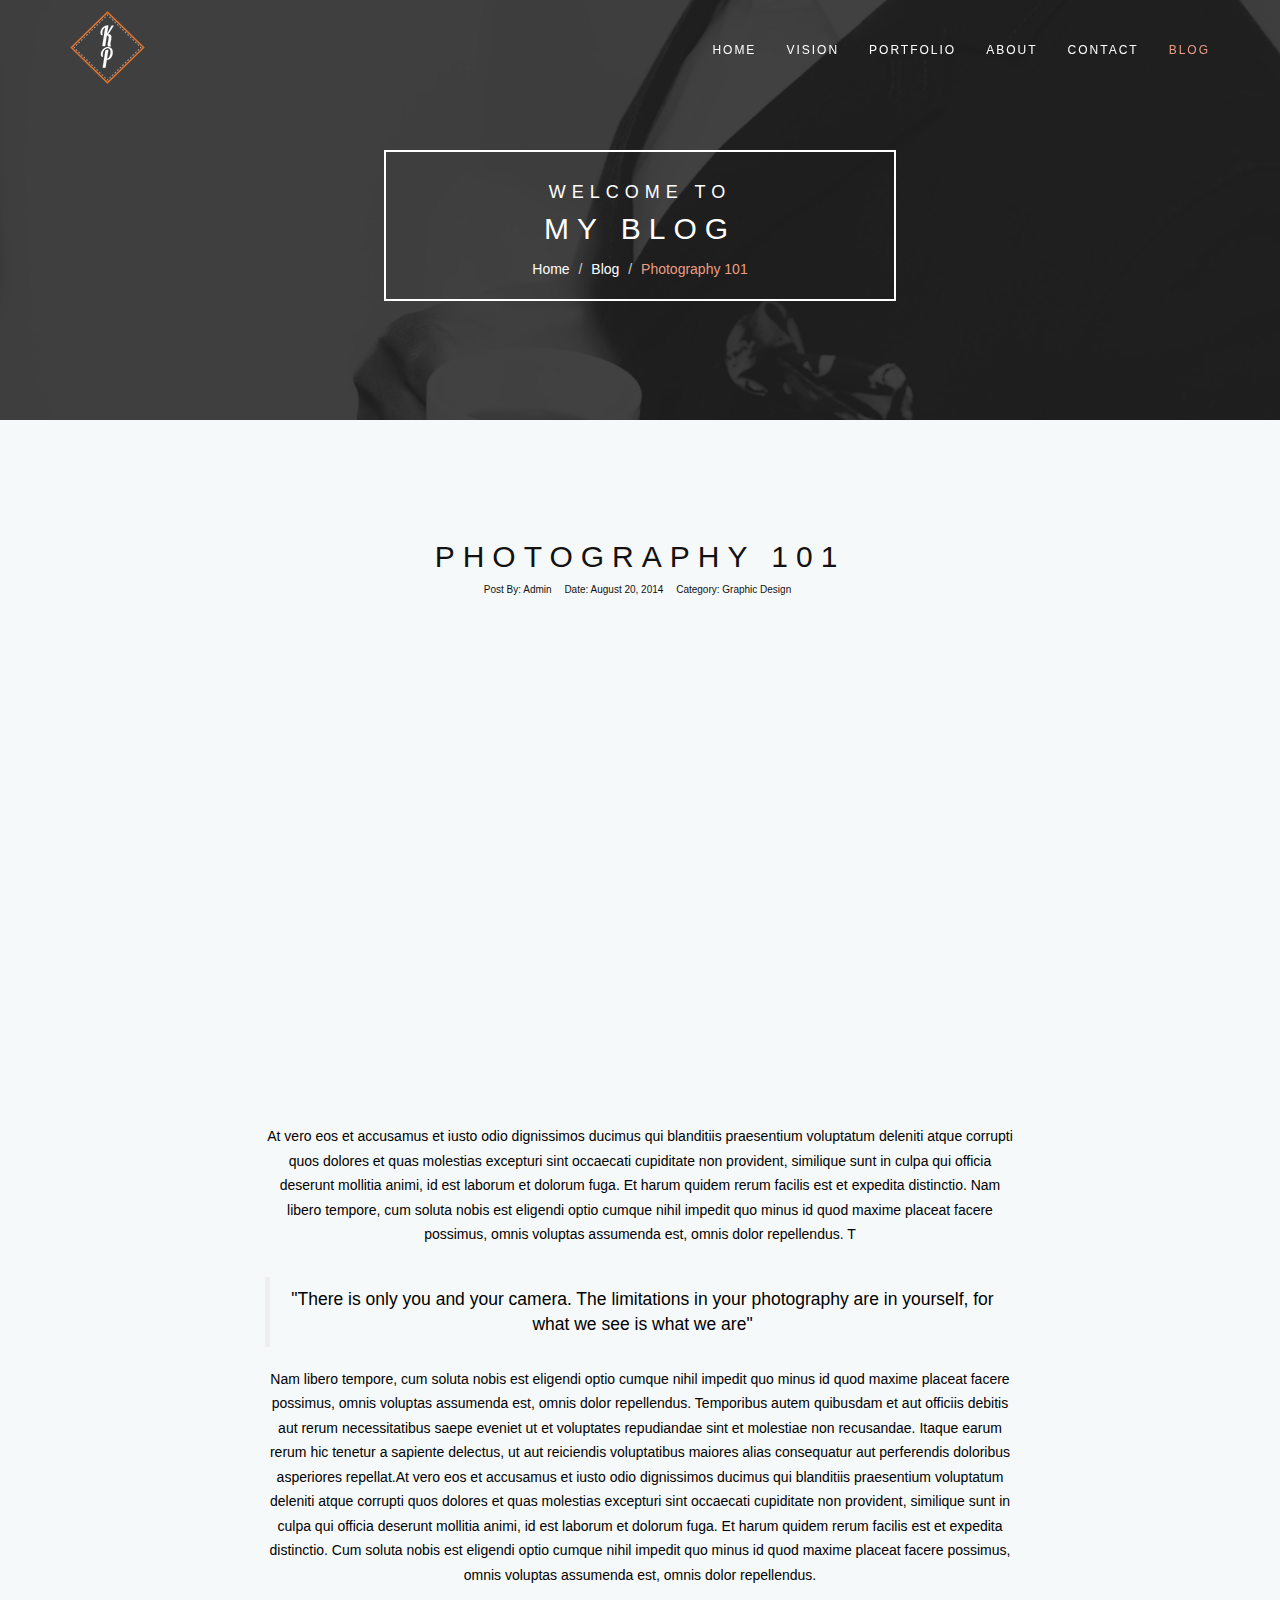
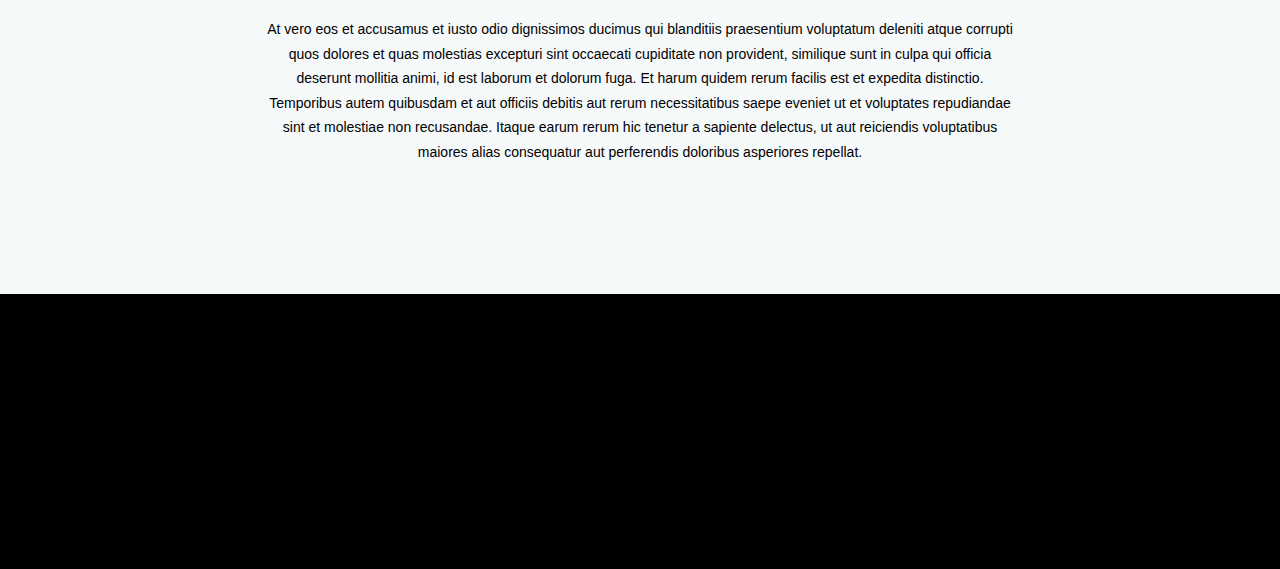
<file: blog/photography-101.html>
<!DOCTYPE html>
<html lang="en">
  <head>
    <!-- Basic Page Needs
    ================================================== -->
    <meta charset="utf-8">
    <title>Kulgio Photography - Photography 101</title>
    <meta name="description" content="George Asare's Photography Website">
    <meta name="keywords" content="portrait, weddings, proms">
    <meta name="author" content="Kwasi Bandoh">

    <!-- Mobile Specific Metas
    ================================================== -->
    <meta name="viewport" content="width=device-width, initial-scale=1, maximum-scale=1">

    <!-- Stylesheet
    ================================================== -->
    <link rel="stylesheet" type="text/css" href="../css/bootstrap.css">
    <link rel="stylesheet" type="text/css" href="../css/animate.css">
    <link rel="stylesheet" type="text/css" href="../css/font-awesome.css">
    <link rel="stylesheet" type="text/css" href="../css/style.css">
    <link rel="stylesheet" type="text/css" href="../css/responsiveness.css">

    <!-- Favicons
    ================================================== -->
    <link rel="apple-touch-icon" sizes="57x57" href="../img/favicon/apple-touch-icon-57x57.png">
    <link rel="apple-touch-icon" sizes="60x60" href="../img/favicon//apple-touch-icon-60x60.png">
    <link rel="apple-touch-icon" sizes="72x72" href="../img/favicon//apple-touch-icon-72x72.png">
    <link rel="apple-touch-icon" sizes="76x76" href="../img/favicon//apple-touch-icon-76x76.png">
    <link rel="apple-touch-icon" sizes="114x114" href="../img/favicon//apple-touch-icon-114x114.png">
    <link rel="apple-touch-icon" sizes="120x120" href="../img/favicon//apple-touch-icon-120x120.png">
    <link rel="apple-touch-icon" sizes="144x144" href="../img/favicon//apple-touch-icon-144x144.png">
    <link rel="apple-touch-icon" sizes="152x152" href="../img/favicon//apple-touch-icon-152x152.png">
    <link rel="apple-touch-icon" sizes="180x180" href="../img/favicon//apple-touch-icon-180x180.png">
    <link rel="icon" type="image/png" href="../img/favicon//favicon-32x32.png" sizes="32x32">
    <link rel="icon" type="image/png" href="../img/favicon//android-chrome-192x192.png" sizes="192x192">
    <link rel="icon" type="image/png" href="../img/favicon//favicon-96x96.png" sizes="96x96">
    <link rel="icon" type="image/png" href="../img/favicon//favicon-16x16.png" sizes="16x16">
    <link rel="manifest" href="../img/favicon/img/favicon//manifest.json">
    <meta name="msapplication-TileColor" content="#da532c">
    <meta name="msapplication-TileImage" content="../img/favicon//mstile-144x144.png">
    <meta name="theme-color" content="#ffffff">

    <script type="text/javascript" src="../js/modernizr.custom.js"></script>
  </head>

  <body>
    <!-- Preloader
    ================================================== -->
    <div id="preloader">
      <div id="status">&nbsp;</div>
    </div>

    <!-- Navigation
    ================================================== -->
    <nav class="navbar navbar-default navbar-fixed-top">
      <div class="container">
        <!-- Brand and toggle get grouped for better mobile display -->
        <div class="navbar-header page-scroll">
          <button type="button" class="navbar-toggle" data-toggle="collapse" data-target="#bs-example-navbar-collapse-1">
            <span class="sr-only">Toggle navigation</span>
            <span class="icon-bar"></span>
            <span class="icon-bar"></span>
            <span class="icon-bar"></span>              
          </button>
          <a class="navbar-brand" href="../index.html"><img src="../img/rsz_kulgiologo.png" alt="logo"></a> <!-- Your logo here-->
        </div>

        <!-- Collect the nav links, forms, and other content for toggling -->
        <div class="collapse navbar-collapse" id="bs-example-navbar-collapse-1">
          <ul class="nav navbar-nav navbar-right">
            <li><a href="./../index.html#banner">Home</a></li>
            <li><a href="./../index.html#vision">Vision</a></li>
            <li><a href="./../index.html#portfolio">Portfolio</a></li>
            <li><a href="./../index.html#about">About</a></li>
            <li><a href="./../index.html#footer">Contact</a></li>
            <li class="active"><a href="../blog.html">Blog</a></li>
          </ul>
        </div><!-- End navbar-collapse -->
      </div><!-- End container -->
    </nav>

    <!-- Blog
    ================================================== -->
    <section id="blog">
      <div class="dark-overlay vision">
        <div class="centered vision-border wow bounceIn">
          <h4>Welcome to</h4>
          <h2>My Blog</h2>
          <ol class="breadcrumb">
          <li><a href="./../index.html">Home</a></li>
          <li><a href="../blog.html">Blog</a></li>
          <li class="active">Photography 101</li>
        </ol>
        </div>
      </div>
    </section>

    <!-- Blog Posts
    ================================================== -->
    <div class="blog">
        <div class="container">
            <div class="row">
                <!-- Blog post 1 -->
                <div class="blog-posts">
                    <div class="col-lg-8 col-lg-offset-2">
                        <div class="post wow fadeIn" data-wow-delay="1s">
                            <h2>Photography 101</h2>
                            <ul class="list-inline">
                                <li>Post By: <a href="#">Admin</a></li>
                                <li>Date: <a href="#">August 20, 2014</a></li>
                                <li>Category: <a href="#">Graphic Design</a></li>
                            </ul>
                            <div class="videoWrapper">
                                <iframe src="https://www.youtube.com/embed/oO7Bh3q-Xm4" frameborder="0" allowfullscreen></iframe>
                            </div>
                            <p>At vero eos et accusamus et iusto odio dignissimos ducimus qui blanditiis praesentium voluptatum deleniti atque corrupti quos dolores et quas molestias excepturi sint occaecati cupiditate non provident, similique sunt in culpa qui officia deserunt mollitia animi, id est laborum et dolorum fuga. Et harum quidem rerum facilis est et expedita distinctio. Nam libero tempore, cum soluta nobis est eligendi optio cumque nihil impedit quo minus id quod maxime placeat facere possimus, omnis voluptas assumenda est, omnis dolor repellendus. T</p>
                            <blockquote>"There is only you and your camera. The limitations in your photography are in yourself, for what we see is what we are" </blockquote>
                            <p> Nam libero tempore, cum soluta nobis est eligendi optio cumque nihil impedit quo minus id quod maxime placeat facere possimus, omnis voluptas assumenda est, omnis dolor repellendus. Temporibus autem quibusdam et aut officiis debitis aut rerum necessitatibus saepe eveniet ut et voluptates repudiandae sint et molestiae non recusandae. Itaque earum rerum hic tenetur a sapiente delectus, ut aut reiciendis voluptatibus maiores alias consequatur aut perferendis doloribus asperiores repellat.At vero eos et accusamus et iusto odio dignissimos ducimus qui blanditiis praesentium voluptatum deleniti atque corrupti quos dolores et quas molestias excepturi sint occaecati cupiditate non provident, similique sunt in culpa qui officia deserunt mollitia animi, id est laborum et dolorum fuga. Et harum quidem rerum facilis est et expedita distinctio. Cum soluta nobis est eligendi optio cumque nihil impedit quo minus id quod maxime placeat facere possimus, omnis voluptas assumenda est, omnis dolor repellendus.</p>
                            <p>At vero eos et accusamus et iusto odio dignissimos ducimus qui blanditiis praesentium voluptatum deleniti atque corrupti quos dolores et quas molestias excepturi sint occaecati cupiditate non provident, similique sunt in culpa qui officia deserunt mollitia animi, id est laborum et dolorum fuga. Et harum quidem rerum facilis est et expedita distinctio. Temporibus autem quibusdam et aut officiis debitis aut rerum necessitatibus saepe eveniet ut et voluptates repudiandae sint et molestiae non recusandae. Itaque earum rerum hic tenetur a sapiente delectus, ut aut reiciendis voluptatibus maiores alias consequatur aut perferendis doloribus asperiores repellat.</p>
                            <p>
                        </div>
                    </div>
                </div>
            </div>
        </div>
       </div>



    <!-- About Section
    ================================================== -->
    <section id="bsocials">
      <div class="container wow bounceIn" data-wow-delay="0.8s">
        <p>To get the latest update of me and my works</p>
        <p> >> <span class="follow"> Follow Me </span>  &lt;&lt; </p>
        <ol class="social">
          <li><a href="#"><i class="fa fa-facebook fa-2x"></i></a></li> <!-- Change # with your facebook link -->
          <li><a href="#"><i class="fa fa-twitter fa-2x"></i></a></li> <!-- Change # with your twitter link -->
          <li><a href="#"><i class="fa fa-behance fa-2x"></i></a></li> <!-- Change # with your behance link -->
          <li><a href="#"><i class="fa fa-dribbble fa-2x"></i></a></li> <!-- Change # with your dribbble link -->
          <li><a href="#"><i class="fa fa-flickr fa-2x"></i></a></li> <!-- Change # with your flickr link -->
          <li><a href="#"><i class="fa fa-google-plus fa-2x"></i></a></li> <!-- Change # with your googleplus link -->
          <li><a href="#"><i class="fa fa-instagram fa-2x"></i></a></li> <!-- Change # with your instagram link -->
        </ol>
      </div>
    </section>

    <!-- jQuery / JavaScript plugins
    ================================================== -->
    <script type="text/javascript" src="https://ajax.googleapis.com/ajax/libs/jquery/1.11.1/jquery.min.js"></script>
    <script type="text/javascript" src="../js/jquery-1.11.0.js"></script>

    <!-- Include all compiled plugins (below), or include individual files as needed -->
    <script type="text/javascript" src="../js/bootstrap.js"></script>
    
    <script src="../js/wow.min.js"></script><!-- Content Animation -->
    <script type="text/javascript" src="../js/SmoothScroll.js"></script> <!-- Smooth scrolling page-->
    <script type="text/javascript" src="../js/jquery.easing.min.js"></script>
    <script type="text/javascript" src="../js/cbpAnimatedHeader.js"></script>
    <script type="text/javascript" src="../js/classie.js"></script>
    <!-- Contact page-->
    <script type="text/javascript" src="../js/jqBootstrapValidation.js"></script>
    <script type="text/javascript" src="../js/contact.js"></script>

    
    <!-- My Custom Plugin JavaScript -->
    <script type="text/javascript" src="../js/main.js"></script>

  </body>
</html>
</file>
<file: css/style.css>
/*=======================
=======================
CSS Style Structure
- General
- Preloader
- Navigation
- Header
- Vision/Mission
- Blog Page
- Post Page
- Portfolio
- Portfolio Effects
- Call-to-action
- About Section
- Social Connect
- Footer Section
- Contact Section
=======================*/
/***********************
******* General ********
***********************/
body {
    background: #f6f9fa;
    color: #536d76;
    font-weight: 400;
    font-size: 1em;
    overflow: hidden;
    font-family: "Helvetica Neue", Helvetica, Arial, sans-serif;
    -webkit-font-smoothing: antialiased !important;
}
html{
    overflow-x: hidden;
}
*,
*:after,
*:before { box-sizing: border-box }
.clearfix:before,
.clearfix:after {
    content: '';
    display: table;
}
.clearfix:after { clear: both }
p {
    font-size: 14px;
    line-height: 1.75;
    font-family: "Helvetica Neue", Helvetica, Arial, sans-serif;
    -webkit-font-smoothing: antialiased !important;
}
p.large {
    font-size: 16px;
    padding-top: 40px;
    margin-bottom: -10px;
    font-weight: 400;
    font-family: Futura, "Trebuchet MS", Arial, sans-serif;
    letter-spacing: 2px;
}
p.small {
    font-size: 12px;
    font-weight: 300;
    margin-bottom: -10px;
    margin-top: -10px;
    font-family: Futura, "Trebuchet MS", Arial, sans-serif;
    letter-spacing: 2px;
}
p.atext {
    font-size: 12px;
    font-weight: 300;
    font-family: Futura, "Trebuchet MS", Arial, sans-serif;
    letter-spacing: 2px;
    width: 60%;
    left: 0;
    padding-top: 20px;
}
a,
a:hover,
a:focus,
a:active,
a.active { outline: 0 }
a { color: #000000 }
a:hover,
a:focus,
a:active,
a.active {
    color: darksalmon;
    -webkit-transition: all ease .8s;
    -moz-transition: all ease .8s;
    transition: all ease .8s;
}
h1,
h2,
h3,
h4,
h5,
h6 {
    text-transform: uppercase;
    font-family: Futura, "Trebuchet MS", Arial, sans-serif;
    font-weight: 700;
}
h1 {
    text-transform: uppercase;
    font-family: Futura, "Trebuchet MS", Arial, sans-serif;
    font-size: 76px;
    letter-spacing: 5px;
    font-weight: 500;
    -webkit-font-smoothing: antialiased !important;
}
h2 {
    font-family: Futura, "Trebuchet MS", Arial, sans-serif;
    font-size: 30px;
    letter-spacing: 8px;
    font-weight: 500;
    text-transform: uppercase;
    -webkit-font-smoothing: antialiased !important;
}
h4 {
    font-family: Futura, "Trebuchet MS", Arial, sans-serif;
    font-size: 18px;
    letter-spacing: 6px;
    font-weight: 500;
    text-transform: uppercase;
    -webkit-font-smoothing: antialiased !important;
    line-height: 20px;
    margin-bottom: -10px;
}
h5 {
    font-family: Futura, "Trebuchet MS", Arial, sans-serif;
    font-size: 14px;
    font-weight: 400;
    letter-spacing: 5px;
    word-spacing: 10px;
    -webkit-font-smoothing: antialiased !important;
    text-transform: none;
}
h6 {
    font-family: Futura, "Trebuchet MS", Arial, sans-serif;
    font-size: 10px;
    font-weight: 600;
    -webkit-font-smoothing: antialiased !important;
    text-transform: none;
}
hr {
    height: 5px;
    border-top: 5px solid #ffffff;
    width: 90%;
    margin: 0 auto;
}
/**************************
******** Preloader ********
**************************/
#preloader {
    position: fixed;
    top: 0;
    left: 0;
    right: 0;
    bottom: 0;
    background-color: #fff; /* change if the mask should have another color then white */
    z-index: 9999; /* makes sure it stays on top */
}
#status {
    width: 100%;
    height: 400px;
    position: absolute;
    left: 0%; /* centers the loading animation horizontally one the screen */
    top: 15%; /* centers the loading animation vertically one the screen */
    background-image: url(../img/loading.gif); /* path to your loading animation */
    background-repeat: no-repeat;
    background-position: center;
    /*margin: -100px 0 0 -100px; */ /* is width and height divided by two */
}
/**************************
******* Navigation ********
**************************/
.navbar-default {
    border-color: transparent;
    background-color: #222;
    text-align: center;
}
.navbar-default .navbar-brand img {
    color: rgba(254, 209, 54, 0);
    margin-top: -30px;
}
.navbar-default .navbar-brand:hover,
.navbar-default .navbar-brand:focus,
.navbar-default .navbar-brand:active,
.navbar-default .navbar-brand.active { color: darksalmon}
.navbar-default .navbar-collapse { border-color: rgba(255,255,255,.02) }
.navbar-default .navbar-toggle {
    border-color: darksalmon;
    background-color: transparent;
}
.navbar-toggle {
    position: relative;
    float: right;
    padding: 9px 10px;
    margin-top: 8px;
    margin-right: 15px;
    margin-bottom: 8px;
    background-color: transparent;
    background-image: none;
    border: 1px solid transparent;
    border-radius: 0px;
}
.navbar-default .navbar-toggle .icon-bar { background-color: #ffffff }
.navbar-default .navbar-toggle .navbar-brand {
    height: 55px;
    width: 55px;
    margin-top: -15px;
}
.navbar-default .navbar-toggle:hover,
.navbar-default .navbar-toggle:focus { background-color: darksalmon}
.navbar-default .nav li a {
    text-transform: uppercase;
    font-family: Futura, "Trebuchet MS", Arial, sans-serif;
    font-size: 12px;
    letter-spacing: 2px;
    font-weight: 500;
    color: #fff;
}
.navbar-default .nav li a:hover,
.navbar-default .nav li a:focus {
    outline: 0;
    color: darksalmon;
}
.navbar-default .navbar-nav>.active>a {
    border-radius: 0;
    color: darksalmon;
    background-color: transparent !important;
}
.navbar-default .navbar-nav>.active>a:hover,
.navbar-default .navbar-nav>.active>a:focus {
    color: darksalmon;
    background-color: transparent !important;
}
@media (min-width:768px) { 
    .navbar-default {
        padding: 25px 0;
        border: 0;
        background-color: transparent;
        -webkit-transition: padding .3s;
        -moz-transition: padding .3s;
        transition: padding .3s;
    }
    .navbar-default .navbar-nav>.active>a { border-radius: 3px }
    .navbar-default.navbar-shrink {
        padding: 10px 0;
        background-color: #222;
    }
    .navbar-default.navbar-shrink .navbar-brand img {
        height: 55px;
        width: 55px;
        margin-top: -15px;
        -webkit-transition: padding .3s;
        -moz-transition: padding .3s;
        transition: padding .3s;
    }
}
/**************************
********** Header *********
**************************/
.carousel-caption {
    padding-bottom: 30px;
    top: 30%;
    left: 0;
    right: 0;
}
.text {
    margin-left: 20%;
    margin-right: 20%;
}
.content {
    background: rgba(0, 0, 0, 0.20);
    padding: 40px;
    z-index: -1;
}
.carousel-fade .item {
    -webkit-transition: opacity 1s;
    -moz-transition: opacity 1s;
    -ms-transition: opacity 1s;
    -o-transition: opacity 1s;
    transition: opacity 1s;
}

.carousel-control:hover, 
.carousel-control:focus {
color: darksalmon;
text-decoration: none;
filter: alpha(opacity=90);
outline: 0;
opacity: .9;
}

.img-responsive,
.thumbnail > img,
.thumbnail a > img,
.carousel-inner > .item > img,
.carousel-inner > .item > a > img {
    display: block;
    width: 100%;
    height: 100%;
}
.carousel-fade .active.left,
.carousel-fade .active.right {
    left: 0;
    opacity: 0;
    z-index: 2;
}
.carousel-control.right,
.carousel-control.left {
    top: 47%;
    background-image: none;
}


.carousel-fade .next,
.carousel-fade .prev {
    left: 0;
    opacity: 1;
    z-index: 1;
}
.carousel-control {
    position: absolute;
    top: 0;
    bottom: 0;
    left: 0;
    width: 15%;
    font-size: 20px;
    color: #fff;
    text-align: center;
    text-shadow: 0 1px 2px rgba(0,0,0,.6);
    opacity: .5;
    z-index: 100;
}
/**************************
***** Vision/Mission ******
**************************/
.carousel-indicators {
    position: absolute;
    bottom: 30px;
    left: 50%;
    z-index: 15;
    width: 60%;
    padding-left: 0;
    margin-left: -30%;
    text-align: center;
    list-style: none;
}
.carousel-indicators li {
    display: inline-block;
    width: 30px;
    height: 10px;
    text-indent: -999px;
    cursor: pointer;
    background-color: #000;
    background-color: rgba(0, 0, 0, 0);
    border: 1px solid darksalmon;
    border-radius: 0px;
    padding: 0 20px;
}
.carousel-indicators .active {
    width: 30px;
    height: 12px;
    margin: 0;
    background-color: darksalmon;
}
#vision {
    background-image: url('../img/rsz_thephotographer.jpg');
    background-repeat: no-repeat;
    background-position: center center;
    background-size: cover;
    height: 580px;
}
.dark-overlay {
    background: rgba(0, 0, 0, 0.8);
    height: 420px;
    padding-top: 150px;
}
.light-overlay {
    background: rgba(255, 255, 255, 0.8);
    height: 160px;
    padding-top: 30px;
}
.ptitle {
    color: #535353;
    text-align: center;
}
.vision {
    text-align: center;
    color: #ffffff;
}
.vision-border:hover > h2,
.vision-border:hover {
    color: darksalmon;
    border-color: darksalmon;
    -webkit-transition: all 1s;
    -moz-transition: all 1s;
    transition: all 1s;
}
.vision-border:hover>h4,
.vision-border:hover>h6 { color: #ffffff }
.vision div.vision-border { padding: 20px }
.vision-border {
    padding: 5px 10px;
    border: 2px solid #ffffff;
    width: 40%;
}
.centered {
    margin: auto;
}
@font-face {
    font-weight: normal;
    font-style: normal;
    font-family: 'feathericons';
    src: url('../fonts/feathericons/feathericons.eot?-8is7zf');
    src: url('../fonts/feathericons/feathericons.eot?#iefix-8is7zf') format('embedded-opentype'), url('../fonts/feathericons/feathericons.woff?-8is7zf') format('woff'), url('../fonts/feathericons/feathericons.ttf?-8is7zf') format('truetype'), url('../fonts/feathericons/feathericons.svg?-8is7zf#feathericons') format('svg');
}
/**************************
********** Blog ***********
**************************/
#blog {
    background-image: url('../img/suitcoffeebw.jpg');
    background-repeat: no-repeat;
    background-size: cover;
    background-position: center center;
    height: 420px;
}
.dark-overlay {
    background: rgba(0, 0, 0, 0.8);
    height: 420px;
    padding-top: 150px;
    color: #ffffff;
}
.blog {
    text-align: center;
    padding-bottom: 100px;
    color: #000000;
}
.blog-border:hover > h2,
.blog-border:hover {
    color: darksalmon;
    border-color: darksalmon;
    -webkit-transition: all 1s;
    -moz-transition: all 1s;
    transition: all 1s;
}
.blog-border:hover>h4,
.blog-border:hover>h6 { color: #ffffff }
.blog div.blog-border { padding: 20px }
.blog-border {
    padding: 5px 10px;
    border: 2px solid #ffffff;
}
.blog .post img {
    padding-top: 40px;
    padding-bottom: 40px;
    max-width: 100%;
    height: auto;
    margin-left: 0px;
}
.videoWrapper {
    margin-bottom: 40px;
    margin-top: 40px;
    position: relative;
    padding-bottom: 56.25%; /* 16: 9 */;;;
    padding-top: 25px;
    height: 0;
}
.videoWrapper iframe {
    position: absolute;
    top: 0;
    left: 0;
    width: 100%;
    height: 100%;
}
.blog-posts { margin-top: 100px }
.blog-posts .post p { margin-bottom: 30px }
.divider {
    width: 100%;
    height: 5px;
    padding-top: 80px;
    border-bottom: 2px dashed #000000;
    position: relative;
}
.pagination { padding-top: 80px }
.pagination > li > a,
.pagination > li > span {
    position: relative;
    float: left;
    padding: 6px 12px;
    margin-left: -1px;
    font-size: 14px;
    line-height: 1.42857143;
    color: #000000;
    text-decoration: none;
    background-color: #fff;
    border: 1px solid #777;
}
.pagination > li > a:hover,
.pagination > li > span:hover,
.pagination > li > a:focus,
.pagination > li > span:focus {
    color: #000000;
    background-color: darksalmon;
    border-color: #777;
}
.clearfix:after {
    content: "";
    display: table;
    clear: both;
}
#bsocials {
    background-color: #000000;
    height: auto;
    min-height: 275px;
    max-height: 500px;
    padding-top: 70px;
    padding-bottom: 40px;
    text-align: center;
}
#bsocials p {
    font-family: Futura, "Trebuchet MS", Arial, sans-serif;
    letter-spacing: 2px;
    color: #ffffff;
    text-transform: none;
    -webkit-font-smoothing: antialiased !important;
}
#bsocials span.follow {
    font-family: Futura, "Trebuchet MS", Arial, sans-serif;
    font-size: 30px;
    letter-spacing: 8px;
    font-weight: 500;
    color: #ffffff;
    text-transform: uppercase;
    -webkit-font-smoothing: antialiased !important;
    border: 1px solid #ffffff;
    width: 280px;
    padding: 5px;
}
#bsocials p span {
    display: inline-block;
    vertical-align: middle;
}
#bsocials span.follow:hover {
    border: 1px solid darksalmon;
    color: darksalmon;
    -webkit-transition: all ease .8s;
    -moz-transition: all ease .8s;
    transition: all ease .8s;
}
#bsocials a { color: #ffffff }
#bsocials a:hover {
    color: darksalmon;
    -webkit-transition: all ease .8s;
    -moz-transition: all ease .8s;
    transition: all ease .8s;
}
/**************************
*** Single Blog Section ***
**************************/
.breadcrumb {
    padding: 0;
    margin-bottom: 0;
    border-radius: 0;
}
ol.breadcrumb {
    text-align: center;
    font-size: 14px;
    background: none;
}
ol.breadcrumb a { color: #ffffff }
.breadcrumb > .active { color: darksalmon }
#comments {
    padding-bottom: 60px;
    color: #000000;
}
.comment-text {
    font-size: 14px;
    text-transform: uppercase;
}
.center { text-align: center }
.add-bottom { padding-bottom: 80px }
.comment-container td {
    padding-top: 50px;
    padding-bottom: 20px;
    border-top: 1px solid #e5e5e5;
}
a.btn.pull-right {
    font-size: 12px;
    font-weight: 500;
    border: 1px dotted;
    padding: 2px 15px;
}
a.btn.pull-right:hover {
    font-size: 12px;
    font-weight: 500;
    border: 1px dotted darksalmon;
    padding: 2px 15px;
    color: darksalmon;
}
.commentlist > li:first-child > .comment-container td {
    padding-top: 0;
    border: none;
}
.comment-author {
    font-weight: 600;
    margin-right: 25px;
    font-size: 12px;
    font-style: italic;
}
#commentform {
    text-align: center;
    padding-bottom: 100px;
}
#commentform h4 {
    color: #000000;
    padding-bottom: 40px;
}
.comment-date {
    color: #999;
    font-size: 12px;
}
#commentform .form-group { margin-bottom: 25px }
#commentform .form-group input,
#commentform .form-group textarea { padding: 20px }
#commentform .form-group input.form-control { height: auto }
#commentform .form-group textarea.form-control { height: 236px }
#commentform .form-control:focus {
    border-color: darksalmon;
    box-shadow: none;
}
#commentform::-webkit-input-placeholder {
    text-transform: uppercase;
    font-family: Montserrat,"Helvetica Neue",Helvetica,Arial,sans-serif;
    font-weight: 700;
    color: #bbb;
}
#commentform:-moz-placeholder {
    text-transform: uppercase;
    font-family: Montserrat,"Helvetica Neue",Helvetica,Arial,sans-serif;
    font-weight: 700;
    color: #bbb;
}
#commentform::-moz-placeholder {
    text-transform: uppercase;
    font-family: Montserrat,"Helvetica Neue",Helvetica,Arial,sans-serif;
    font-weight: 700;
    color: #bbb;
}
#commentform:-ms-input-placeholder {
    text-transform: uppercase;
    font-family: Montserrat,"Helvetica Neue",Helvetica,Arial,sans-serif;
    font-weight: 700;
    color: #bbb;
}
#commentform .text-danger { color: darksalmon }
.btn-comment {
    font-family: Futura, "Trebuchet MS", Arial, sans-serif;
    font-size: 16px;
    width: 180px;
    line-height: 10px;
    text-transform: uppercase;
    border: 1px solid #000000;
    color: #000000;
    padding: 15px;
    margin: 0 auto;
    -webkit-font-smoothing: antialiased !important;
    background: transparent;
    border-radius: 0px;
}
#commentform .form-control { color: #000000 }
#commentform .alert-danger {
    color: #000000;
    border-color: #c6c6c6;
}
.commentlist ul {
    list-style: none;
    padding: 0;
    margin-left: 70px;
}
#comments { margin-top: -20px }
#comments .entry-comments {
    float: none;
    display: inline-block;
    font-weight: 400;
    line-height: 1.42857143;
    text-transform: uppercase;
    margin-bottom: 70px;
}
.commentlist {
    list-style: none;
    padding: 0;
    margin-bottom: 40px;
    border-bottom: 1px solid #e5e5e5;
}
.commentlist td { vertical-align: top }
.commentlist p { margin-bottom: 20px }
.comment-container td {
    padding-top: 50px;
    padding-bottom: 50px;
    border-top: 1px solid #e5e5e5;
}
.commentlist > li:first-child > .comment-container td {
    padding-top: 0;
    border: none;
}
.comment-avatar {
    width: 70px;
    padding-right: 20px;
}
.comment-avatar img { border-radius: 0px }
.comment-header { margin-bottom: 10px }
.comment-author {
    font-weight: 400;
    margin-right: 15px;
}
.comment-date { color: #999 }
.comment-body { clear: both }
/**************************
******** Portfolio ********
**************************/
.grid {
    overflow: hidden;
    margin: 0;
    padding: 0 0 0 0;
    width: 100%;
    list-style: none;
    text-align: center;
}
/* Common style */
.grid figure {
    position: relative;
    z-index: 1;
    display: inline-block;
    overflow: hidden;
    margin: -0.20em;
    width: 33.433%;
    height: 400px;
    background: #3085a3;
    text-align: center;
    cursor: pointer;
}
.grid figure img {
    position: relative;
    display: block;
    min-height: 100%;
    opacity: 0.8;
}
.grid figure figcaption {
    padding: 2em;
    color: #fff;
    text-transform: uppercase;
    font-size: 1.25em;
    -webkit-backface-visibility: hidden;
    backface-visibility: hidden;
}
.grid figure figcaption,
.grid figure a {
    position: absolute;
    top: 0;
    left: 0;
    width: 100%;
    height: 100%;
}
/* Anchor will cover the whole item by default */
/* For some effects it will show as a button */
.grid figure a {
    z-index: 1000;
    text-indent: 200%;
    white-space: nowrap;
    font-size: 0;
    opacity: 0;
}
.grid figure h2 {
    word-spacing: -0.15em;
    font-weight: 300;
}
.grid figure h2 span { font-weight: 800 }
.grid figure h2,
.grid figure p { margin: 0 }
.grid figure p {
    letter-spacing: 1px;
    font-size: 100%;
    margin-top: 40px;
}
/**************************
**** Portfolio Effects ****
**************************/
figure.effect-portfolio { background: rgba(0, 0, 0, 1) }
figure.effect-portfolio img { 
    min-width: 100%;
    height: -webkit-calc(100% + 40px);
    height: calc(100% + 40px);
}
figure.effect-portfolio figcaption { padding: 3em }
figure.effect-portfolio figcaption::before,
figure.effect-portfolio figcaption::after {
    position: absolute;
    content: '';
    opacity: 0;
}
figure.effect-portfolio figcaption::before {
    top: 50px;
    right: 30px;
    bottom: 50px;
    left: 30px;
    border-top: 1px solid #fff;
    border-bottom: 1px solid #fff;
    -webkit-transform: scale(0,1);
    transform: scale(0,1);
    -webkit-transform-origin: 0 0;
    transform-origin: 0 0;
}
figure.effect-portfolio figcaption::after {
    top: 30px;
    right: 50px;
    bottom: 30px;
    left: 50px;
    border-right: 1px solid #fff;
    border-left: 1px solid #fff;
    -webkit-transform: scale(1,0);
    transform: scale(1,0);
    -webkit-transform-origin: 100% 0;
    transform-origin: 100% 0;
}
figure.effect-portfolio h2 {
    padding-top: 26%;
    -webkit-transition: -webkit-transform 0.35s;
    transition: transform 0.35s;
}
figure.effect-portfolio p {
    padding: 0.5em 2em;
    text-transform: none;
    opacity: 0;
    -webkit-transform: translate3d(0,-10px,0);
    transform: translate3d(0,-10px,0);
}
figure.effect-portfolio img,
figure.effect-portfolio h2 {
    -webkit-transform: translate3d(0,-30px,0);
    transform: translate3d(0,-30px,0);
}
figure.effect-portfolio img,
figure.effect-portfolio figcaption::before,
figure.effect-portfolio figcaption::after,
figure.effect-portfolio p {
    -webkit-transition: opacity 0.35s, -webkit-transform 0.35s;
    transition: opacity 0.35s, transform 0.35s;
}
figure.effect-portfolio:hover img {
    opacity: 0.7;
    -webkit-transform: translate3d(0,0,0);
    transform: translate3d(0,0,0);
}
figure.effect-portfolio:hover figcaption::before,
figure.effect-portfolio:hover figcaption::after {
    opacity: 1;
    -webkit-transform: scale(1);
    transform: scale(1);
}
figure.effect-portfolio:hover h2,
figure.effect-portfolio:hover p {
    opacity: 1;
    -webkit-transform: translate3d(0,0,0);
    transform: translate3d(0,0,0);
}
figure.effect-portfolio:hover h2 { color: darksalmon}
figure.effect-portfolio:hover figcaption::after,
figure.effect-portfolio:hover h2,
figure.effect-portfolio:hover p,
figure.effect-portfolio:hover img {
    -webkit-transition-delay: 0.15s;
    transition-delay: 0.15s;
}
@media screen and (max-width: 69.5em) { 
    .grid figure { width: 50% }
    .grid figure figcaption { font-size: 120% }
}
@media screen and (max-width: 41.5em) { 
    .grid figure { width: 100% }
}

.nivo-lightbox-theme-default .nivo-lightbox-title {
    font: 18px/30px "Helvetica Neue", Helvetica, Arial, sans-serif;
    -webkit-font-smoothing: antialiased !important;
    font-style: normal;
    font-weight: normal;
    text-transform: uppercase;
    background: #000;
    color: #fff;
    width: 100%;
    padding: 7px 15px;
    border-radius: 0;
    letter-spacing: 3px;
    color: darksalmon;
}

.carousel-control.right span.fa, .carousel-control.left span.fa {
    border: 1px solid #fff;
    width: 45px;
    height: 45px;
    border-radius: 50%;
    padding: 2px 15px;
}
.carousel-control.right span.fa:hover,
.carousel-control.left span.fa:hover{
    border: 1px solid darksalmon;
}

/**************************
***** Portfolio Modal *****
**************************/
.btn-primary {
    color: #FFFFFF;
    background-color: #000000;
    border-color: rgba(255, 186, 0, 0);
    border-radius: 0px;
    font-family: Futura, "Trebuchet MS", Arial, sans-serif;
    letter-spacing: 2px;
    font-size: 18px;
    font-weight: normal;
}
.btn-primary:hover,
.btn-primary:focus,
.btn-primary:active,
.btn-primary.active,
.open > .dropdown-toggle.btn-primary {
    color: #fff;
    background-color: darksalmon;
    border-color: darksalmon;
}
.portfolio-modal .modal-content {
    padding: 100px 0;
    min-height: 100%;
    border: 0;
    border-radius: 0;
    color: #000;
    text-align: center;
    background-clip: border-box;
    -webkit-box-shadow: none;
    box-shadow: none;
}
.portfolio-modal .modal-content h2 {
    margin-bottom: 45px;
    font-size: 3em;
}
.portfolio-modal .modal-content p { margin-bottom: 30px }
.portfolio-modal .modal-content p.item-intro {
    margin: 20px 0 30px;
    font-family: "Droid Serif","Helvetica Neue",Helvetica,Arial,sans-serif;
    font-size: 16px;
    font-style: italic;
}
.portfolio-modal .modal-content ul.list-inline {
    margin-top: 0;
    margin-bottom: 30px;
    font-family: Futura, "Trebuchet MS", Arial, sans-serif;
    letter-spacing: 2px;
    color: #000000;
    line-height: 10px;
    text-transform: none;
    -webkit-font-smoothing: antialiased !important;
}
.portfolio-modal .modal-content img { margin-bottom: 30px }
.portfolio-modal .close-modal {
    position: absolute;
    top: 25px;
    right: 25px;
    width: 75px;
    height: 75px;
    background-color: transparent;
    cursor: pointer;
}
.portfolio-modal .close-modal:hover { opacity: .3 }
.portfolio-modal .close-modal .lr {
    z-index: 1051;
    width: 1px;
    height: 75px;
    margin-left: 35px;
    background-color: #222;
    -webkit-transform: rotate(45deg);
    -ms-transform: rotate(45deg);
    transform: rotate(45deg);
}
.portfolio-modal .close-modal .lr .rl {
    z-index: 1052;
    width: 1px;
    height: 75px;
    background-color: #222;
    -webkit-transform: rotate(90deg);
    -ms-transform: rotate(90deg);
    transform: rotate(90deg);
}
/**************************
***** Call-to-action ******
**************************/
#gallery {
    background-color: #000000;
    height: auto;
    min-height: 150px;
    max-height: 500px;
    color: #ffffff;
    padding-top: 35px;
    padding-bottom: 45px;
    margin-top: -2px;
}
#gallery p {
    display: inline-block;
    vertical-align: middle;
    font-family: Futura, "Trebuchet MS", Arial, sans-serif;
    letter-spacing: 2px;
    text-transform: none;
    margin-top: 27px;
    -webkit-font-smoothing: antialiased !important;
}
#gallery span.btn:hover {
    color: darksalmon;
    -webkit-transition: all ease .5s;
    -moz-transition: all ease .5s;
    transition: all ease .5s;
}
#gallery span.right {
    font-family: Futura, "Trebuchet MS", Arial, sans-serif;
    font-size: 30px;
    letter-spacing: 8px;
    font-weight: 500;
    line-height: 30px;
    text-transform: uppercase;
    -webkit-font-smoothing: antialiased !important;
    margin-top: 10px;
    border: 1px solid #ffffff;
    padding: 10px;
    border-radius: 0px;
    float: right;
    color: #fff;
}
#gallery span.right:hover {
    border: 1px solid darksalmon;
    -webkit-transition: all ease .5s;
    -moz-transition: all ease .5s;
    transition: all ease .5s;
}
/**************************
****** About Section ******
**************************/
#about {
    background-image: url('../img/suitcoffeebw.jpg');
    background-repeat: no-repeat;
    background-attachment: fixed;
    background-size: cover;
    background-position: center center;
    height: auto;
    max-height: 2000px;
    min-height: 720px;
    color: black;
    margin-top: -1px;
}
.about-content {
    padding-top: 180px;
    padding-bottom: 40px;
}
#about h2 {
    font-family: Futura, "Trebuchet MS", Arial, sans-serif;
    font-size: 33px;
    width: 400px;
    line-height: 30px;
    text-transform: uppercase;
    border: 2px solid black;
    padding: 20px;
    -webkit-font-smoothing: antialiased !important;
}
/**************************
***** Social Connect ******
**************************/
#socials {
    background-color: #ffffff;
    height: auto;
    min-height: 275px;
    max-height: 500px;
    padding-top: 70px;
    padding-bottom: 40px;
    text-align: center;
}
#socials p {
    font-family: Futura, "Trebuchet MS", Arial, sans-serif;
    letter-spacing: 2px;
    color: #000000;
    text-transform: none;
    -webkit-font-smoothing: antialiased !important;
}
#socials span.follow {
    font-family: Futura, "Trebuchet MS", Arial, sans-serif;
    font-size: 30px;
    letter-spacing: 8px;
    font-weight: 500;
    color: #000000;
    text-transform: uppercase;
    -webkit-font-smoothing: antialiased !important;
    border: 1px solid #000000;
    width: 280px;
    padding: 5px;
}
#socials p span {
    display: inline-block;
    vertical-align: middle;
}
#socials span.follow:hover {
    border: 1px solid darksalmon;
    color: darksalmon;
    -webkit-transition: all ease .8s;
    -moz-transition: all ease .8s;
    transition: all ease .8s;
}
#socials span {
    font-size: 14px;
    color: #000000;
}
ol.social li {
    display: inline-block;
    list-style-type: disc;
    -webkit-margin-before: 1em;
    -webkit-margin-after: 1em;
    -webkit-margin-start: 0px;
    -webkit-margin-end: 0px;
    -webkit-padding-start: 0px;
    -moz-padding-start: 0px;
    padding: 0 10px;
    color: #000000;
}
ol {
    display: block;
    list-style-type: decimal;
    -webkit-margin-before: 1em;
    -webkit-margin-after: 1em;
    -webkit-margin-start: 0px;
    -webkit-margin-end: 0px;
    -webkit-padding-start: 0px;
    -moz-padding-start: 0px;
}
/**************************
***** Footer Section ******
**************************/
#footer {
    background-color: #000000;
    background-repeat: no-repeat;
    background-attachment: fixed;
    height: auto;
    min-height: 320px;
    max-height: 1000px;
    text-align: center;
    padding-top: 5%;
    padding-bottom: 2%;
}
#footer h2 {
    font-family: Futura, "Trebuchet MS", Arial, sans-serif;
    font-size: 46px;
    width: 480px;
    line-height: 30px;
    text-transform: uppercase;
    border: 2px solid #ffffff;
    color: #ffffff;
    padding: 20px;
    margin: 0 auto;
    -webkit-font-smoothing: antialiased !important;
}
#footer h2:hover {
    border: 2px solid darksalmon;
    color: darksalmon;
    -webkit-transition: all ease .8s;
    -moz-transition: all ease .8s;
    transition: all ease .8s;
}
#footer p {
    font-family: Futura, "Trebuchet MS", Arial, sans-serif;
    letter-spacing: 2px;
    color: #ffffff;
    line-height: 10px;
    text-transform: none;
    -webkit-font-smoothing: antialiased !important;
}
#footer-nav {
    font-family: Futura, "Trebuchet MS", Arial, sans-serif;
    letter-spacing: 2px;
    padding-top: 45px;
    background-color: #161616;
    height: 95px;
    color: #ffffff;
    font-size: 10px;
    text-align: center;
}
/**************************
****** Contact Form *******
**************************/
.btn-send {
    font-family: Futura, "Trebuchet MS", Arial, sans-serif;
    font-size: 16px;
    width: 180px;
    line-height: 10px;
    text-transform: uppercase;
    border: 1px solid #ffffff;
    color: #ffffff;
    padding: 15px;
    margin: 0 auto;
    -webkit-font-smoothing: antialiased !important;
    background: transparent;
    border-radius: 0px;
}
.btn-send:hover,
.btn:focus {
    border: 1px solid darksalmon;
    color: darksalmon;
    -webkit-transition: all ease .8s;
    -moz-transition: all ease .8s;
    transition: all ease .8s;
}
.btn:focus { text-decoration: none }
.btn:focus,
.btn:active:focus,
.btn.active:focus {
    outline: none;
    outline: 0px auto -webkit-focus-ring-color;
    outline-offset: -2px;
}
#contact {
    color: #fff;
    padding-bottom: 80px;
}
.form-control {
    display: block;
    width: 100%;
    height: 34px;
    padding: 6px 12px;
    font-size: 14px;
    line-height: 1.42857143;
    color: #FFF;
    background-color: rgba(255, 255, 255, 0);
    background-image: none;
    border: 1px solid #ccc;
    border-radius: 0px;
    -webkit-box-shadow: inset 0 1px 1px rgba(0,0,0,.075);
    box-shadow: inset 0 1px 1px rgba(0,0,0,.075);
    -webkit-transition: border-color ease-in-out .15s,-webkit-box-shadow ease-in-out .15s;
    -o-transition: border-color ease-in-out .15s,box-shadow ease-in-out .15s;
    transition: border-color ease-in-out .15s,box-shadow ease-in-out .15s;
}
section#contact {
    background-color: #000;
    background-position: center;
    background-repeat: no-repeat;
}
section#contact .section-heading { color: #fff }
section#contact .form-group { margin-bottom: 25px }
section#contact .form-group input,
section#contact .form-group textarea { padding: 20px }
section#contact .form-group input.form-control { height: auto }
section#contact .form-group textarea.form-control { height: 236px }
section#contact .form-control:focus {
    border-color: darksalmon;
    box-shadow: none;
}
section#contact::-webkit-input-placeholder {
    text-transform: uppercase;
    font-family: Montserrat,"Helvetica Neue",Helvetica,Arial,sans-serif;
    font-weight: 700;
    color: #bbb;
}
section#contact:-moz-placeholder {
    text-transform: uppercase;
    font-family: Montserrat,"Helvetica Neue",Helvetica,Arial,sans-serif;
    font-weight: 700;
    color: #bbb;
}
section#contact::-moz-placeholder {
    text-transform: uppercase;
    font-family: Montserrat,"Helvetica Neue",Helvetica,Arial,sans-serif;
    font-weight: 700;
    color: #bbb;
}
section#contact:-ms-input-placeholder {
    text-transform: uppercase;
    font-family: Montserrat,"Helvetica Neue",Helvetica,Arial,sans-serif;
    font-weight: 700;
    color: #bbb;
}
section#contact .text-danger { color: darksalmon }
.alert-danger {
    color: darksalmon;
    font-family: Futura, "Trebuchet MS", Arial, sans-serif;
    background-color: rgba(242, 222, 222, 0);
    letter-spacing: 1px;
    font-weight: lighter;
    border-color: #FFFFFF;
    border-radius: 0px;
}
#contact .close {
    color: darksalmon;
    opacity: .5;
}
.alert-success {
    color: #000000;
    font-family: Futura, "Trebuchet MS", Arial, sans-serif;
    letter-spacing: 1px;
    background-color: #FFFFFF;
    border-color: #FFFFFF;
    border-radius: 0px;
}
</file>
<file: css/responsiveness.css>
/* MAX 1080px */
@media (max-width: 1080px) { 
    .img-responsive,
    .thumbnail > img,
    .thumbnail a > img,
    .carousel-inner > .item > img,
    .carousel-inner > .item > a > img {
        max-width: 120%;
        height: 650px;
    }
    h1 { font-size: 5em }
    .carousel-control.right img,
    .carousel-control.left img { width: 50px }
    .pull-right {
        float: none !important;
        text-align: center;
    }
    #gallery { text-align: center }
    p.atext { padding-top: 20px }
    .vision-border {
        width: 60%;
    }
}
/* MAX 768px */
@media (max-width: 768px) { 
    .about-content {
        padding-top: 140px;
        text-align: center;
    }
    h1 { font-size: 4em }
    p.atext { width: 100% }
    #about h2 { margin: 0 auto }
    #about {
        background-image: url('../img/suitcoffeebw.jpg');
        margin-top: -1px;
        background-attachment: scroll;
    }
    #gallery span.right { float: none }
}
/* MIN 768px */
@media (min-width: 768px) { 
    #comments { margin-right: 35px }
    .comment-avatar {
        width: 100px;
        padding-right: 30px;
    }
    .commentlist ul { margin-left: 100px }
}
/* MAX 720px */
@media (max-width: 720px) { 
    .img-responsive,
    .thumbnail > img,
    .thumbnail a > img,
    .carousel-inner > .item > img,
    .carousel-inner > .item > a > img {
        width: 300%;
        height: 550px;
    }
    .portfolio-modal .modal-content img {
        margin-bottom: 30px;
        max-width: 100%;
        height: auto;
        margin-left: 0px;
    }
    .navbar-default .navbar-brand img { 
        height: 42px;
        margin-top: -10px;
    }
    .vision-border {
        width: 70%;
    }
}

/* MAX 560px */
@media (max-width: 560px) { 
    .vision-border {
        width: 90%;
    }
    header {
        overflow: hidden;
    }
    h1 {
        font-size: 3em;
    }
}

/* MAX 460px */
@media (max-width: 460px) { 
    .img-responsive,
    .thumbnail > img,
    .thumbnail a > img,
    .carousel-inner > .item > img,
    .carousel-inner > .item > a > img {
        width: 300%;
        height: 350px;
        margin-left: -50px;
    }
    #vision {
        background-image: url('../img/thephotographermobile.jpg');
        height: 500px;
    }
    .dark-overlay {
        height: 350px;
        padding-top: 100px;
    }
    #blog {
        background-image: url('../img/thephotographermobile.jpg');
        height: 350px;
    }
    h1 {
        font-size: 2.2em;
        letter-spacing: 1px;
    }
    h6 {
        font-size: 9px;
        font-weight: 300;
    }
    #vision h2 { font-size: 16px }
    #vision h4 {
        font-size: 18px;
        letter-spacing: 3px;
    }
    #vision h5 {
        letter-spacing: 0px;
        word-spacing: 0px;
    }
    #gallery p { margin: 20px 30px 0 30px }
    #about h2 {
        margin: 0 auto;
        font-size: 3em;
        padding: 5px;
        width: 300px;
    }
    #socials p, #bsocials p {
        font-size: 12px;
        letter-spacing: 0px;
    }
    #footer {
        padding-top: 20%;
        padding-bottom: 10%;
    }
    #footer h2 {
        font-size: 2em;
        width: 310px;
        padding: 10px;
    }
    #footer p { padding-top: 10px }
    #footer-nav {
        padding-top: 40px;
        font-size: 10px;
        letter-spacing: 0px;
    }
    .vision-border {
        width: 80%;
    }
}
/* MAX 320px */
@media (max-width: 340px) { 
    h1 { font-size: 1.5em }
    figure.effect-layla h2 { font-size: 1.5em }
    .service-border h4 {
        font-size: 13px;
        letter-spacing: 1px;
    }
    h6 {
        font-size: 10px;
        font-weight: 400;
    }
    #vision h2 { font-size: 15px }
    #vision h5 {
        letter-spacing: 2px;
        word-spacing: 0px;
    }
    .grid figure h2 { font-size: 16px }
    #about h2 {
        font-size: 2em;
        width: 250px;
    }
    #socials span.follow,  {
        font-size: 20px;
        width: 200px;
        letter-spacing: 1px;
    }
    ol.social li { padding: 0 6px }
    #socials p {
        font-size: 12px;
        letter-spacing: 0px;
    }
    #socials span.follow {
        font-size: 20px;
        letter-spacing: 5px;
        width: 220px;
    }
    #footer h2 {
        font-size: 1.5em;
        width: 250px;
    }
    #footer p {
        letter-spacing: 0px;
        font-size: 12px;
    }
}
</file>
<file: css/nivo_lightbox_themes/default/default.css>
/*
 * Nivo Lightbox Default Theme v1.0
 * http://dev7studios.com/nivo-lightbox
 *
 * Copyright 2013, Dev7studios
 * Free to use and abuse under the MIT license.
 * http://www.opensource.org/licenses/mit-license.php
 */
 
.nivo-lightbox-theme-default.nivo-lightbox-overlay { 
	background: #666;
	background: rgba(0,0,0,0.6); 
}
.nivo-lightbox-theme-default .nivo-lightbox-content.nivo-lightbox-loading { background: url(loading.gif) no-repeat 50% 50%; }

.nivo-lightbox-theme-default .nivo-lightbox-nav {
	top: 10%;
	width: 8%;
	height: 80%;
	text-indent: -9999px;
	background-repeat: no-repeat;
	background-position: 50% 50%;
	opacity: 0.5;
}
.nivo-lightbox-theme-default .nivo-lightbox-nav:hover { 
	opacity: 1; 
    -webkit-animation: pulse .5s;
    animation: pulse .5s;
}
.nivo-lightbox-theme-default .nivo-lightbox-prev { 
	background-image: url(prev.png); 
	border-radius: 0 3px 3px 0;
}
.nivo-lightbox-theme-default .nivo-lightbox-next { 
	background-image: url(next.png); 
	border-radius: 3px 0 0 3px;
}

.nivo-lightbox-theme-default .nivo-lightbox-close {
	display: block;
	background: url(close.png) no-repeat ;
	width: 48px;
	height: 48px;
	text-indent: -9999px;
	padding: 0px;
	opacity: 0.5;
}
.nivo-lightbox-theme-default .nivo-lightbox-close:hover { 
    opacity: 1;
    -webkit-animation: pulse .5s;
    animation: pulse .5s;

}

.nivo-lightbox-theme-default .nivo-lightbox-title-wrap { bottom: -7%; }
.nivo-lightbox-theme-default .nivo-lightbox-title {
	font: 14px/20px 'Helvetica Neue', Helvetica, Arial, sans-serif;
	font-style: normal;
	font-weight: normal;
	background: #000;
	color: #fff;
	padding: 7px 15px;
	border-radius: 30px;
}

.nivo-lightbox-theme-default .nivo-lightbox-image img {
	background: #fff;
	-webkit-box-shadow: 0px 1px 1px rgba(0,0,0,0.4);
	   -moz-box-shadow: 0px 1px 1px rgba(0,0,0,0.4);
	        box-shadow: 0px 1px 1px rgba(0,0,0,0.4);
}
.nivo-lightbox-theme-default .nivo-lightbox-ajax,
.nivo-lightbox-theme-default .nivo-lightbox-inline {
	background: #fff;
	padding: 40px;
	-webkit-box-shadow: 0px 1px 1px rgba(0,0,0,0.4);
	   -moz-box-shadow: 0px 1px 1px rgba(0,0,0,0.4);
	        box-shadow: 0px 1px 1px rgba(0,0,0,0.4);
}

@media (-webkit-min-device-pixel-ratio: 1.3),
       (-o-min-device-pixel-ratio: 2.6/2),
       (min--moz-device-pixel-ratio: 1.3),
       (min-device-pixel-ratio: 1.3),
       (min-resolution: 1.3dppx) {

	.nivo-lightbox-theme-default .nivo-lightbox-content.nivo-lightbox-loading { 
		background-image: url(loading%402x.gif); 
		background-size: 32px 32px;
	}
	.nivo-lightbox-theme-default .nivo-lightbox-prev { 
		background-image: url(prev%402x.png); 
		background-size: 48px 48px;
	}
	.nivo-lightbox-theme-default .nivo-lightbox-next { 
		background-image: url(next%402x.png); 
		background-size: 48px 48px;
	}
	.nivo-lightbox-theme-default .nivo-lightbox-close { 
		background-image: url(close%402x.png); 
		background-size: 48px 48px;
	}
	
}
</file>
